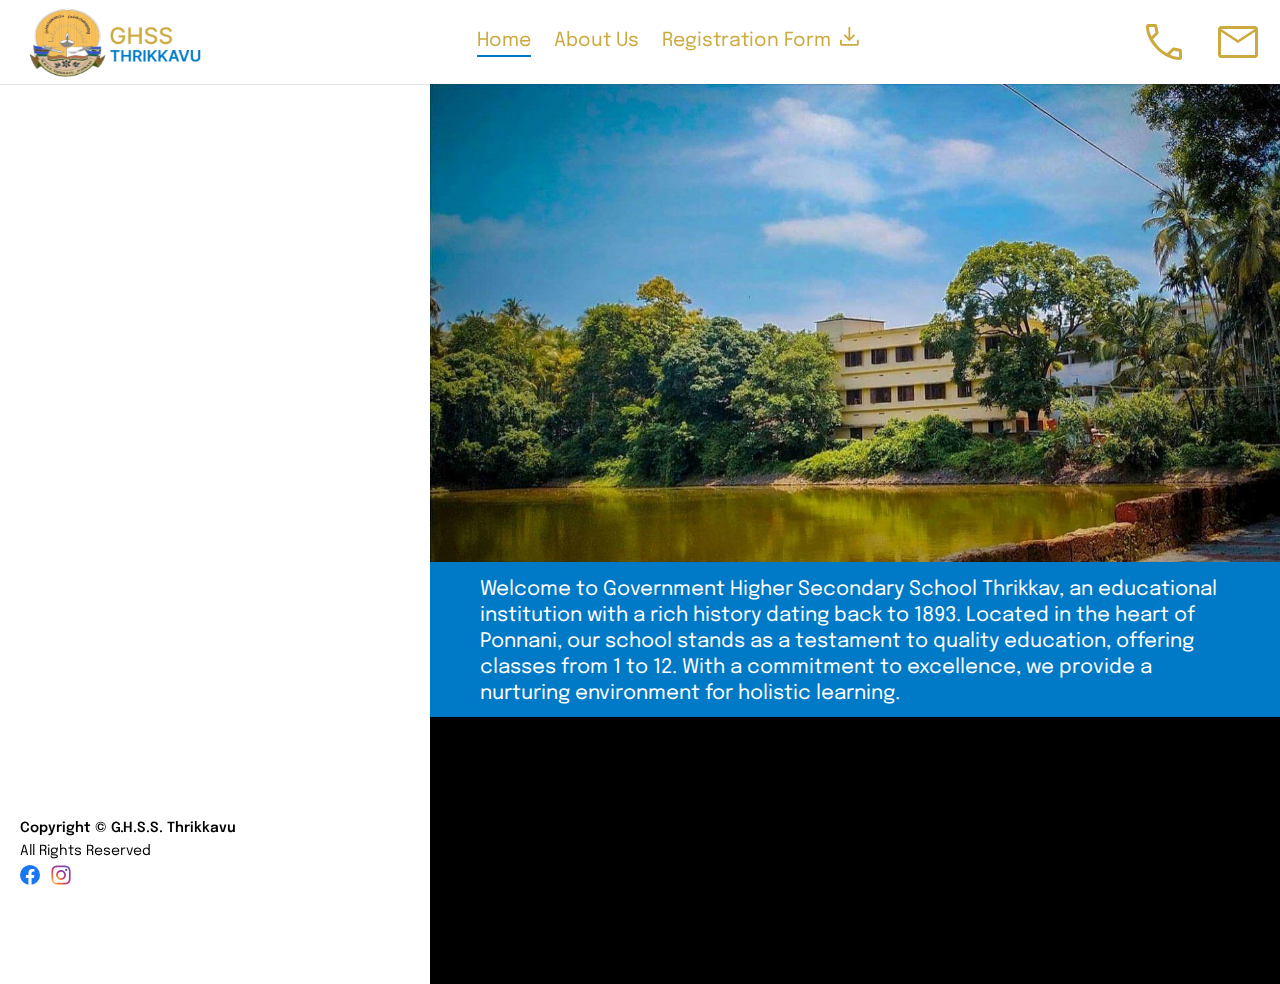
<file: index.html>
<!DOCTYPE html>
<html lang="en"
	class="js theme--custom svg inputsearchevent hidden flexbox fileinputdirectory no-touchevents no-cssgridlegacy cssgrid cssgradients">

<head>
	<meta http-equiv="Content-Type" content="text/html; charset=UTF-8" />

	<meta name="viewport" content="width=device-width, initial-scale=1.0" />
	<meta property="description" content="" />
	<meta property="og:site_name" content="ghss-thrikkavu" />
	<meta property="og:site" content="#" />
	<meta property="og:type" content="website" />
	<meta property="og:title" content="ghss-thrikkavu" />
	<meta property="og:url" content="ghss-thrikkavu.edu" />
	<meta property="og:description" content="" />
	<link rel="shortcut icon" type="image/png" href="assets/images/logo.png" />

	<title>GHSS THRIKKAVU - Home</title>
	<link rel="preconnect" href="https://fonts.googleapis.com" />
	<link rel="preconnect" href="https://fonts.gstatic.com" crossorigin />
	<link href="https://fonts.googleapis.com/css2?family=Epilogue&display=swap" rel="stylesheet" />

	<link rel="stylesheet" media="all" href="assets/css/home.css" />

	<link rel="stylesheet" href="./assets/css/swiper-bundle.min.css" />
	<style>
		.swiper {
			width: 100%;
			height: 100%;
		}

		.swiper-slide {
			/* Center slide text vertically */
			display: -webkit-box;
			display: -ms-flexbox;
			display: -webkit-flex;
			display: flex;
			-webkit-box-pack: center;
			-ms-flex-pack: center;
			-webkit-justify-content: center;
			justify-content: center;
			-webkit-box-align: center;
			-ms-flex-align: center;
			-webkit-align-items: center;
			align-items: center;
		}

		.swiper-slide img {
			display: block;
			width: 100%;
			height: 100%;
			object-fit: cover;
		}
	</style>
</head>

<body class="main_body">
	<nav class="site-nav js-site-nav">
		<div class="nav_container">
			<a class="logo-link" href="index.html">
				<img src="assets/images/tkv-header_logo.png" alt="" class="logo" />
				<h1 class="visually-hidden">ghss-thrikkavu</h1>
			</a>

			<ul style="margin-left: auto; margin-right: auto" class="nav-ul">
				<li class="nav-li menu-item--collapsed">
					<a href="#" class="js-nav-item menu-item--collapsed font-size" id="underline_current"
						data-drupal-link-system-path="node/11">Home</a>
				</li>
				<li class="nav-li menu-item--collapsed">
					<a href="/pages/about-us.html"
						class="js-nav-item menu-item--collapsed hover-underline-animation font-size"
						data-drupal-link-system-path="node/12">About Us</a>
				</li>
				<li class="nav-li menu-item--collapsed">
					<a href="https://drive.google.com/file/d/1CDhm2q41q26YYNB5c_RZ8BfNViEDS1qQ/view?usp=drivesdk" class="js-nav-item menu-item--collapsed hover-underline-animation font-size"
						data-drupal-link-system-path="node/13">
						Registration Form<svg xmlns="http://www.w3.org/2000/svg" width="36" height="24" viewBox="0 0 36 24"
							fill="none">
							<path
								d="M10.7578 23.75C10.2891 23.75 9.87891 23.5742 9.52734 23.2227C9.17578 22.8711 9 22.4609 9 21.9922V17.8027H10.7578V21.9922H25.9922V17.8027H27.75V21.9922C27.75 22.4609 27.5742 22.8711 27.2227 23.2227C26.8711 23.5742 26.4609 23.75 25.9922 23.75H10.7578ZM18.375 19.2676L12.7207 13.6133L13.9805 12.3535L17.4961 15.8691V5H19.2539V15.8691L22.7695 12.3535L24.0293 13.6133L18.375 19.2676Z"
								fill="#CCAA40" />
						</svg>
					</a>
				</li>
				<li class="nav-li">
					<a class="hidden_in_nav js-nav-item hidden-element"
						data-drupal-link-system-path="node/14">hidden</a>
				</li>
				<li class="nav-li">
					<a class="hidden_in_nav js-nav-item hidden-element"
						data-drupal-link-system-path="node/14">hidden</a>
				</li>
				<li class="nav-li">
					<a class="hidden_in_nav js-nav-item hidden-element"
						data-drupal-link-system-path="node/14">hidden</a>
				</li>
				<li class="nav-li">
					<a class="hidden_in_nav js-nav-item hidden-element"
						data-drupal-link-system-path="node/14">hidden</a>
				</li>
			</ul>

			<div class="site-nav__buttons">
				<a style="margin-right: -10px !important" class="icon-header js-mobile-search icon-header-btn" href="">
					<span class="visually-hidden">call</span>

					<svg style="margin-bottom: 15px" width="48" height="48" viewBox="0 0 48 48" fill="none"
						xmlns="http://www.w3.org/2000/svg">
						<path
							d="M39.75 42C35.6833 42 31.6417 41 27.625 39C23.6083 37 20 34.4 16.8 31.2C13.6 28 11 24.3917 9 20.375C7 16.3583 6 12.3167 6 8.25C6 7.61667 6.21667 7.08333 6.65 6.65C7.08333 6.21667 7.61667 6 8.25 6H15.25C15.7167 6 16.125 6.15833 16.475 6.475C16.825 6.79167 17.05 7.21667 17.15 7.75L18.5 14.05C18.5667 14.5167 18.5583 14.9417 18.475 15.325C18.3917 15.7083 18.2167 16.0333 17.95 16.3L12.95 21.35C14.8167 24.45 16.9083 27.15 19.225 29.45C21.5417 31.75 24.1667 33.7 27.1 35.3L31.85 30.4C32.1833 30.0333 32.5667 29.775 33 29.625C33.4333 29.475 33.8667 29.45 34.3 29.55L40.25 30.85C40.75 30.95 41.1667 31.2 41.5 31.6C41.8333 32 42 32.4667 42 33V39.75C42 40.3833 41.7833 40.9167 41.35 41.35C40.9167 41.7833 40.3833 42 39.75 42ZM11.45 18.6L15.5 14.5L14.35 9H9C9 10.3 9.2 11.725 9.6 13.275C10 14.825 10.6167 16.6 11.45 18.6ZM29.9 36.75C31.2667 37.3833 32.75 37.9 34.35 38.3C35.95 38.7 37.5 38.9333 39 39V33.65L33.85 32.6L29.9 36.75Z"
							fill="#CCAA40" />
					</svg>
				</a>

				<a class="icon-header js-mobile-search icon-header-btn" href="mailto: ghssthrikkavup@gmail.com">
					<span class="visually-hidden">mail</span>
					<svg style="margin-bottom: 15px" width="48" height="48" viewBox="0 0 48 48" fill="none"
						xmlns="http://www.w3.org/2000/svg">
						<path
							d="M7 40C6.2 40 5.5 39.7 4.9 39.1C4.3 38.5 4 37.8 4 37V11C4 10.2 4.3 9.5 4.9 8.9C5.5 8.3 6.2 8 7 8H41C41.8 8 42.5 8.3 43.1 8.9C43.7 9.5 44 10.2 44 11V37C44 37.8 43.7 38.5 43.1 39.1C42.5 39.7 41.8 40 41 40H7ZM24 24.9L7 13.75V37H41V13.75L24 24.9ZM24 21.9L40.8 11H7.25L24 21.9ZM7 13.75V11V37V13.75Z"
							fill="#CCAA40" />
					</svg>
				</a>

				<button class="menu_button js-mobile-nav-trigger">
					<span style="margin-bottom: 15px !important" class="js-mobile-nav-trigger-text">Menu ↓</span>
					<a style="text-decoration: none" href="#">
						<span style="font-size: 30px" class="arrow_svg js-mobile-nav-trigger-arrow">
							<!-- <svg
								xmlns="http://www.w3.org/2000/svg" height="40" width="40"
								style="margin-bottom: -5px !important; ">
								<path d="M6 36v-3h36v3Zm0-10.5v-3h36v3ZM6 15v-3h36v3Z" />
							</svg> -->
						</span>
					</a>
				</button>
			</div>
		</div>
	</nav>
	<main class="main-container">
		<div class="iframe_main_container">
			<iframe
				src="https://www.google.com/maps/embed?pb=!1m14!1m8!1m3!1d15677.68113879338!2d75.9312636!3d10.7790873!3m2!1i1024!2i768!4f13.1!3m3!1m2!1s0x0%3A0xcf0b33d8ad52b427!2sGovernment%20Higher%20Secondary%20School%20(GHSS)%20Thrikkavu!5e0!3m2!1sen!2sin!4v1662909879846!5m2!1sen!2sin"
				width="400" id="google-map" style="border: 0; margin-top: 10px !important; margin-left: 20px"
				allowfullscreen="" loading="lazy" referrerpolicy="no-referrer-when-downgrade">
			</iframe>
		</div>

		<div class="main_div" id="main" tabindex="0" role="region">
			<article class="site_main_div-semantic">
				<div class="site_main_section">
					<div
						class="swiper-img swiper mySwiper swiper-initialized swiper-horizontal swiper-pointer-events swiper-css-mode">
						<div class="swiper-wrapper" id="swiper-wrapper-008810bdb10c738b35" aria-live="polite"
							style="margin-top: -15px">
							<div class="swiper-slide" role="group" aria-label="1 / 3">
								<img src="assets/images/tkv_photo.jpg" alt="" />
							</div>
							<div class="swiper-slide" role="group" aria-label="2 / 3">
								<img src="./assets/images/tkv_photo-2.jpg" alt="" />
							</div>
							<div class="swiper-slide" role="group" aria-label="3 / 3">
								<img src="./assets/images/tkv_photo-3.jpg" alt="" />
							</div>
						</div>
					</div>

					<div class="about_tkv js-hang-punc">
						<p style="padding-bottom: 10px">
							Welcome to Government Higher Secondary School Thrikkav, an educational institution with a rich history dating back to 1893. Located in the heart of Ponnani, our school stands as a testament to quality education, offering classes from 1 to 12. With a commitment to excellence, we provide a nurturing environment for holistic learning.
						</p>
					</div>
				</div>
			</article>

			<div class="iframe-outer-div">
				<iframe
					src="https://www.google.com/maps/embed?pb=!1m14!1m8!1m3!1d15677.68113879338!2d75.9312636!3d10.7790873!3m2!1i1024!2i768!4f13.1!3m3!1m2!1s0x0%3A0xcf0b33d8ad52b427!2sGovernment%20Higher%20Secondary%20School%20(GHSS)%20Thrikkavu!5e0!3m2!1sen!2sin!4v1662909879846!5m2!1sen!2sin"
					height="300" id="__google-map" style="border: 0" allowfullscreen="" loading="lazy"
					referrerpolicy="no-referrer-when-downgrade">
				</iframe>
			</div>

			<!-- <h4 class="my_ad" style="
						font-weight: normal;
						/* padding-top: 20px; */
						padding-bottom: 20px;
						padding-left: 20px;
					">
				Made with 💖 by
				<a style="color: #f3ff51; text-decoration: underline" class=""
					href="instagram.com/mohamedmarzuq5">Mohamed Marzuq</a>
			</h4> -->
		</div>
	</main>

	<footer class="footer_div">
		<ul class="footer_ul">
			<li class="footer-li">
				<a class="footer_a js-nav-item" href="#">Home</a>
			</li>
			<li class="footer-li">
				<a class="footer_a js-nav-item" id="item-9" href="pages/about-us.html">About Us</a>
			</li>
			<li class="footer-li">
				<a class="footer_a js-nav-item" id="item-3" href="https://drive.google.com/file/d/1CDhm2q41q26YYNB5c_RZ8BfNViEDS1qQ/view?usp=drivesdk">Registration Form
					<svg xmlns="http://www.w3.org/2000/svg" width="15" height="15" viewBox="0 0 15 15" fill="none">
						<path
							d="M1.40625 15C1.03125 15 0.703125 14.8594 0.421875 14.5781C0.140625 14.2969 0 13.9688 0 13.5938V10.2422H1.40625V13.5938H13.5938V10.2422H15V13.5938C15 13.9688 14.8594 14.2969 14.5781 14.5781C14.2969 14.8594 13.9688 15 13.5938 15H1.40625ZM7.5 11.4141L2.97656 6.89063L3.98438 5.88281L6.79688 8.69531V0H8.20312V8.69531L11.0156 5.88281L12.0234 6.89063L7.5 11.4141Z"
							fill="black" />
					</svg></a>
			</li>
		</ul>

		<div class="footer_copyright">
			<p style="margin-bottom: 5px" class="copyright_text">
				Copyright &copy; G.H.S.S. Thrikkavu
			</p>
			All Rights Reserved
			<ul style="margin-top: 5px" class="social_media-icons">
				<li class="social_media-icon social_media-icon--facebook">
					<a href="https://www.facebook.com/HhssPonnani/" target="_blank">
						<svg xmlns="http://www.w3.org/2000/svg" width="20" viewBox="0 0 14222 14222">
							<circle cx="7111" cy="7112" r="7111" fill="#1977f3" />
							<path
								d="M9879 9168l315-2056H8222V5778c0-562 275-1111 1159-1111h897V2917s-814-139-1592-139c-1624 0-2686 984-2686 2767v1567H4194v2056h1806v4969c362 57 733 86 1111 86s749-30 1111-86V9168z"
								fill="#fff" />
						</svg>
					</a>
				</li>
				<li class="social_media-icon social_media-icon--instagram">
					<a href="https://www.instagram.com/explore/locations/780104183/india/ponnani-india/ghss-thrikkavu-ponnani/"
						target="_blank">
						<svg width="20" xmlns="http://www.w3.org/2000/svg" xmlns:xlink="http://www.w3.org/1999/xlink"
							style="enable-background: new 0 0 512 512" version="1.1" viewBox="0 0 512 512"
							xml:space="preserve">
							<style type="text/css">
								.st0 {
									fill: url(#SVGID_1_);
								}

								.st1 {
									fill: url(#SVGID_2_);
								}

								.st2 {
									fill: #654c9f;
								}
							</style>
							<g id="Edges" />
							<g id="Symbol">
								<g>
									<radialGradient cx="56.3501" cy="19.2179"
										gradientTransform="matrix(0.9986 -5.233596e-02 4.448556e-02 0.8488 -36.9742 443.8014)"
										gradientUnits="userSpaceOnUse" id="SVGID_1_" r="711.335">
										<stop offset="0" style="stop-color: #fed576" />
										<stop offset="0.2634" style="stop-color: #f47133" />
										<stop offset="0.6091" style="stop-color: #bc3081" />
										<stop offset="1" style="stop-color: #4c63d2" />
									</radialGradient>
									<path class="st0"
										d="M96.1,23.2c-16.2,6.3-29.9,14.7-43.6,28.4C38.8,65.2,30.4,79,24.1,95.1c-6.1,15.6-10.2,33.5-11.4,59.7    c-1.2,26.2-1.5,34.6-1.5,101.4s0.3,75.2,1.5,101.4c1.2,26.2,5.4,44.1,11.4,59.7c6.3,16.2,14.7,29.9,28.4,43.6    c13.7,13.7,27.4,22.1,43.6,28.4c15.6,6.1,33.5,10.2,59.7,11.4c26.2,1.2,34.6,1.5,101.4,1.5c66.8,0,75.2-0.3,101.4-1.5    c26.2-1.2,44.1-5.4,59.7-11.4c16.2-6.3,29.9-14.7,43.6-28.4c13.7-13.7,22.1-27.4,28.4-43.6c6.1-15.6,10.2-33.5,11.4-59.7    c1.2-26.2,1.5-34.6,1.5-101.4s-0.3-75.2-1.5-101.4c-1.2-26.2-5.4-44.1-11.4-59.7C484,79,475.6,65.2,462,51.6    c-13.7-13.7-27.4-22.1-43.6-28.4c-15.6-6.1-33.5-10.2-59.7-11.4c-26.2-1.2-34.6-1.5-101.4-1.5s-75.2,0.3-101.4,1.5    C129.6,12.9,111.7,17.1,96.1,23.2z M356.6,56c24,1.1,37,5.1,45.7,8.5c11.5,4.5,19.7,9.8,28.3,18.4c8.6,8.6,13.9,16.8,18.4,28.3    c3.4,8.7,7.4,21.7,8.5,45.7c1.2,25.9,1.4,33.7,1.4,99.4s-0.3,73.5-1.4,99.4c-1.1,24-5.1,37-8.5,45.7c-4.5,11.5-9.8,19.7-18.4,28.3    c-8.6,8.6-16.8,13.9-28.3,18.4c-8.7,3.4-21.7,7.4-45.7,8.5c-25.9,1.2-33.7,1.4-99.4,1.4s-73.5-0.3-99.4-1.4    c-24-1.1-37-5.1-45.7-8.5c-11.5-4.5-19.7-9.8-28.3-18.4c-8.6-8.6-13.9-16.8-18.4-28.3c-3.4-8.7-7.4-21.7-8.5-45.7    c-1.2-25.9-1.4-33.7-1.4-99.4s0.3-73.5,1.4-99.4c1.1-24,5.1-37,8.5-45.7c4.5-11.5,9.8-19.7,18.4-28.3c8.6-8.6,16.8-13.9,28.3-18.4    c8.7-3.4,21.7-7.4,45.7-8.5c25.9-1.2,33.7-1.4,99.4-1.4S330.7,54.8,356.6,56z" />
									<radialGradient cx="154.0732" cy="134.5501"
										gradientTransform="matrix(0.9986 -5.233596e-02 4.448556e-02 0.8488 -24.3617 253.2946)"
										gradientUnits="userSpaceOnUse" id="SVGID_2_" r="365.2801">
										<stop offset="0" style="stop-color: #fed576" />
										<stop offset="0.2634" style="stop-color: #f47133" />
										<stop offset="0.6091" style="stop-color: #bc3081" />
										<stop offset="1" style="stop-color: #4c63d2" />
									</radialGradient>
									<path class="st1"
										d="M130.9,256.3c0,69.8,56.6,126.3,126.3,126.3s126.3-56.6,126.3-126.3S327,130,257.2,130    S130.9,186.5,130.9,256.3z M339.2,256.3c0,45.3-36.7,82-82,82s-82-36.7-82-82c0-45.3,36.7-82,82-82S339.2,211,339.2,256.3z" />
									<circle class="st2" cx="388.6" cy="125" r="29.5" />
								</g>
							</g>
						</svg>
					</a>
				</li>
			</ul>
		</div>
	</footer>

	<script src="assets/js/main.js"></script>

	<!-- Swiper JS -->
	<script src="./assets/js/swiper-bundle.min.js"></script>
	<!-- Initialize Swiper -->
	<script>
		var swiper = new Swiper('.mySwiper', {
			cssMode: true,
			autoplay: {
				delay: 3000,
				disableOnInteraction: false,
			},
			loop: true,
		});
	</script>
</body>

</html>
</file>
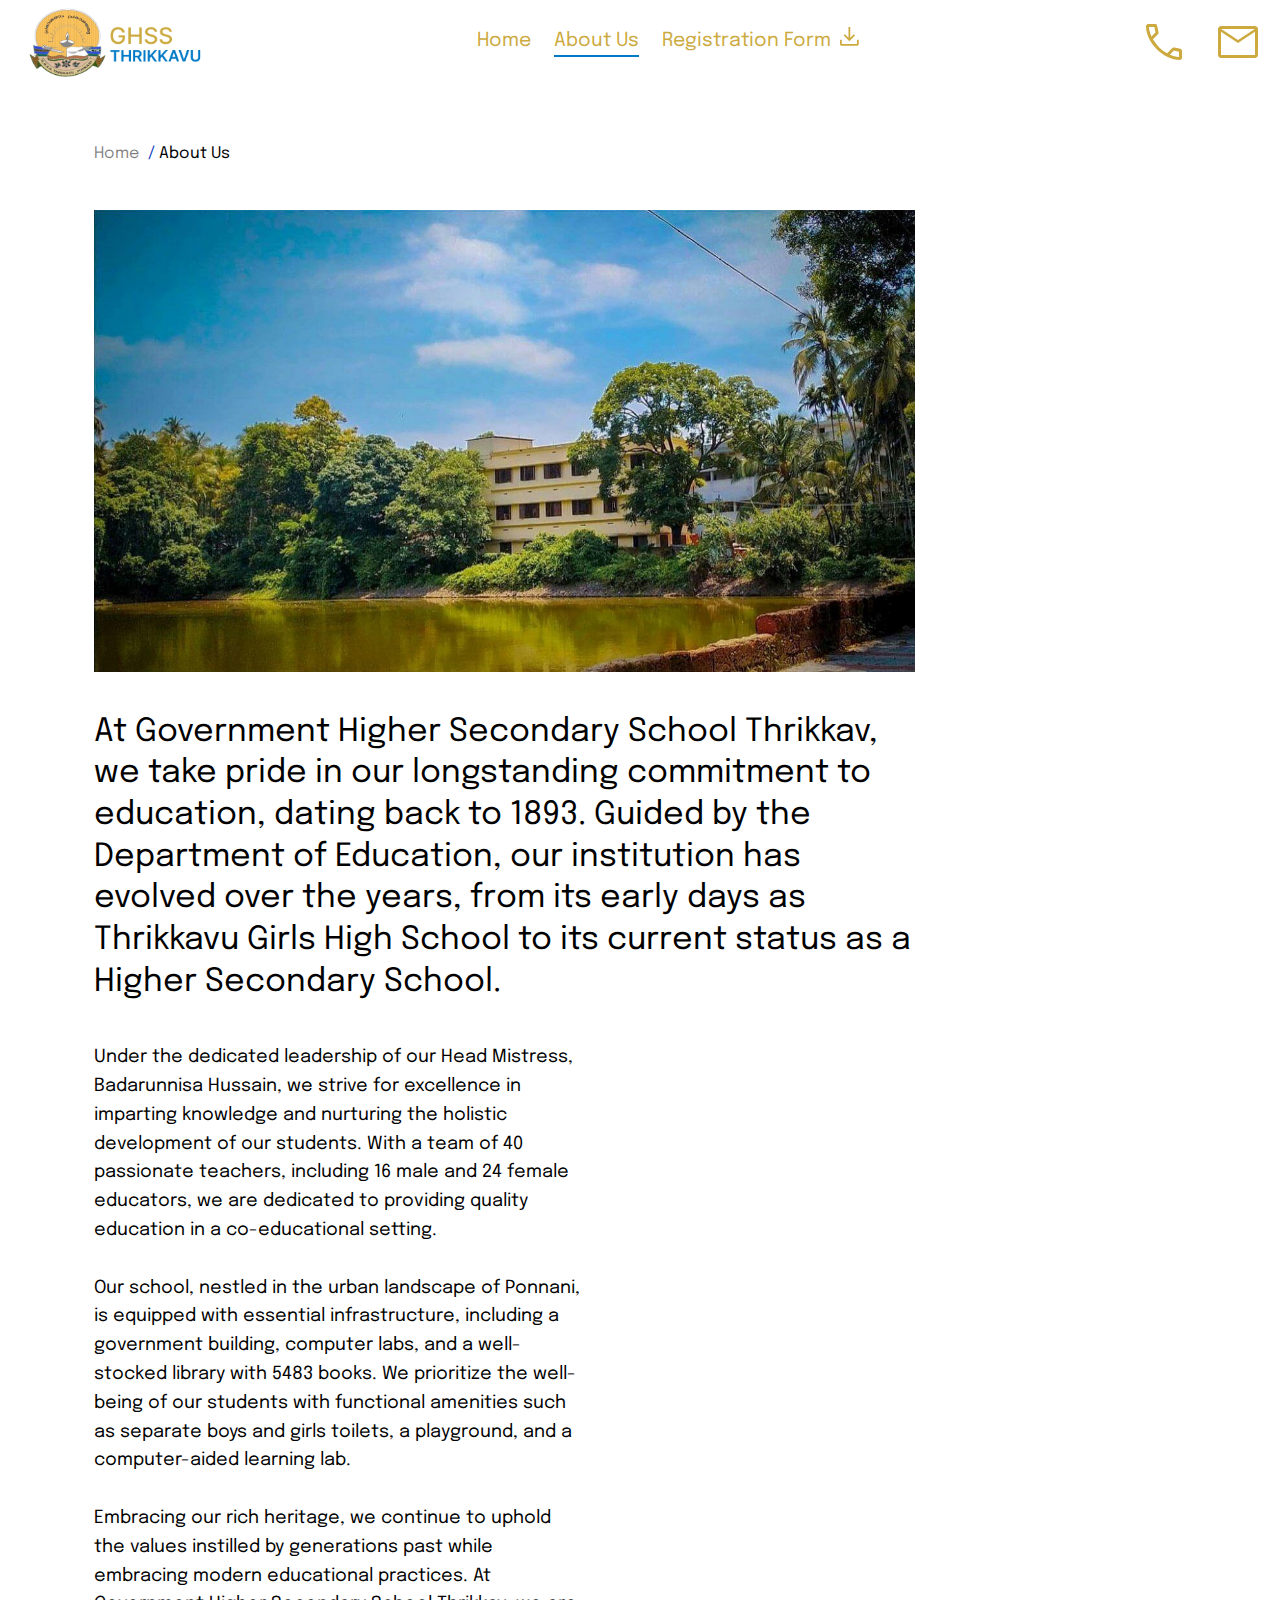
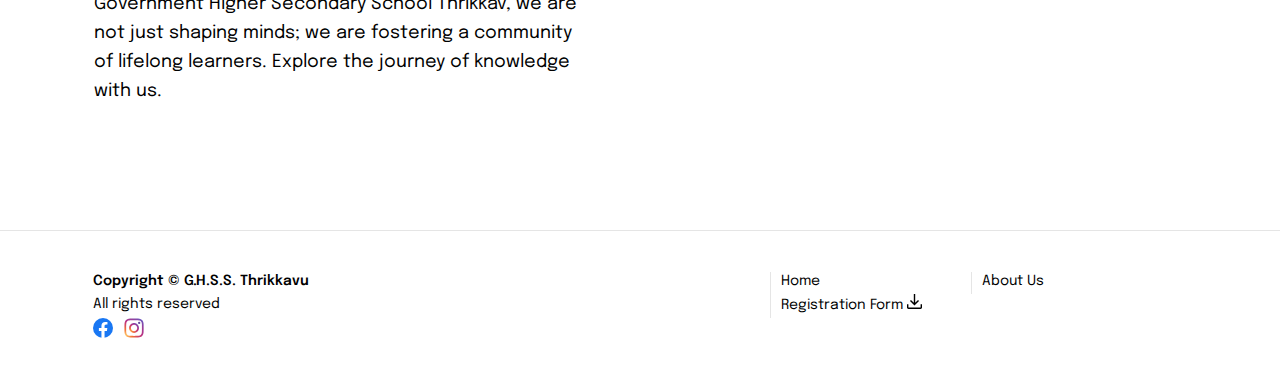
<file: pages/about-us.html>
<!DOCTYPE html>
<html lang="en"
  class="js theme--nimbus-3000 svg inputsearchevent hidden flexbox fileinputdirectory no-touchevents no-cssgridlegacy cssgrid cssgradients">

<head>
  <meta http-equiv="Content-Type" content="text/html; charset=UTF-8">

  <meta name="viewport" content="width=device-width, initial-scale=1.0">
  <link rel="shortcut icon" type="image/png" href="../assets/images/logo.png"/>

  <title>GHSS THRIKKAVU - About</title>
  <link rel="preconnect" href="https://fonts.googleapis.com" />
  <link rel="preconnect" href="https://fonts.gstatic.com" crossorigin />
  <link href="https://fonts.googleapis.com/css2?family=Epilogue&display=swap" rel="stylesheet" />
  <link rel="stylesheet" media="all" href="../assets/css/about.css">
</head>

<body class="about">
  <nav class="site-nav js-site-nav">
    <div class="nav_container">
      <a class="logo-link" href="../index.html">
        <img src="../assets/images/tkv-header_logo.png" alt="" class="logo">
        <h1 class="visually-hidden">ghss-thrikkavu</h1>
      </a>

      <ul class="nav-ul" style="margin-left: auto; margin-right: auto;">
        <li class="nav-li menu-item--collapsed">
          <a href="../index.html" class=" js-nav-item menu-item--collapsed hover-underline-animation font-size"
            data-drupal-link-system-path="node/11">Home</a>
        </li>
        <li class="nav-li menu-item--collapsed">
          <a href="about-us.html" class="js-nav-item font-size" id="underline_current" data-drupal-link-system-path="node/12">About Us
            </a>
        </li>
        <li class="nav-li">
          <a href="https://drive.google.com/file/d/1CDhm2q41q26YYNB5c_RZ8BfNViEDS1qQ/view?usp=drivesdk" class="js-nav-itemmenu-item--collapsed font-size hover-underline-animation"
            data-drupal-link-system-path="node/13">
            Registration Form<svg xmlns="http://www.w3.org/2000/svg" width="36" height="24" viewBox="0 0 36 24" fill="none">
							<path d="M10.7578 23.75C10.2891 23.75 9.87891 23.5742 9.52734 23.2227C9.17578 22.8711 9 22.4609 9 21.9922V17.8027H10.7578V21.9922H25.9922V17.8027H27.75V21.9922C27.75 22.4609 27.5742 22.8711 27.2227 23.2227C26.8711 23.5742 26.4609 23.75 25.9922 23.75H10.7578ZM18.375 19.2676L12.7207 13.6133L13.9805 12.3535L17.4961 15.8691V5H19.2539V15.8691L22.7695 12.3535L24.0293 13.6133L18.375 19.2676Z" fill="#CCAA40"/>
							</svg>
          </a>
        </li>
        <li class="nav-li">
          <a class="hidden_in_nav js-nav-item hidden-element" data-drupal-link-system-path="node/14">hidden</a>
        </li>
        
        <li class="nav-li">
          <a class="hidden_in_nav js-nav-item hidden-element" data-drupal-link-system-path="node/14">hidden</a>
        </li>
        <li class="nav-li">
          <a class="hidden_in_nav js-nav-item hidden-element" data-drupal-link-system-path="node/14">hidden</a>
        </li>
        
        <li class="nav-li">
          <a class="hidden_in_nav js-nav-item hidden-element" data-drupal-link-system-path="node/14">hidden</a>
        </li>
      </ul>


      <div class="site-nav__buttons">
        <a style="margin-right: -10px !important;" class="icon-header js-mobile-search icon-header-btn" href="">
          <span class="visually-hidden">call</span>

          <svg style="margin-bottom: 15px" width="48" height="48" viewBox="0 0 48 48" fill="none"
            xmlns="http://www.w3.org/2000/svg">
            <path
              d="M39.75 42C35.6833 42 31.6417 41 27.625 39C23.6083 37 20 34.4 16.8 31.2C13.6 28 11 24.3917 9 20.375C7 16.3583 6 12.3167 6 8.25C6 7.61667 6.21667 7.08333 6.65 6.65C7.08333 6.21667 7.61667 6 8.25 6H15.25C15.7167 6 16.125 6.15833 16.475 6.475C16.825 6.79167 17.05 7.21667 17.15 7.75L18.5 14.05C18.5667 14.5167 18.5583 14.9417 18.475 15.325C18.3917 15.7083 18.2167 16.0333 17.95 16.3L12.95 21.35C14.8167 24.45 16.9083 27.15 19.225 29.45C21.5417 31.75 24.1667 33.7 27.1 35.3L31.85 30.4C32.1833 30.0333 32.5667 29.775 33 29.625C33.4333 29.475 33.8667 29.45 34.3 29.55L40.25 30.85C40.75 30.95 41.1667 31.2 41.5 31.6C41.8333 32 42 32.4667 42 33V39.75C42 40.3833 41.7833 40.9167 41.35 41.35C40.9167 41.7833 40.3833 42 39.75 42ZM11.45 18.6L15.5 14.5L14.35 9H9C9 10.3 9.2 11.725 9.6 13.275C10 14.825 10.6167 16.6 11.45 18.6ZM29.9 36.75C31.2667 37.3833 32.75 37.9 34.35 38.3C35.95 38.7 37.5 38.9333 39 39V33.65L33.85 32.6L29.9 36.75Z"
              fill="#CCAA40" />
          </svg>
        </a>

        <a class="icon-header js-mobile-search icon-header-btn" href="mailto: ghssthrikkavup@gmail.com">
          <span class="visually-hidden">mail</span>
          <svg style="margin-bottom: 15px" width="48" height="48" viewBox="0 0 48 48" fill="none"
            xmlns="http://www.w3.org/2000/svg">
            <path
              d="M7 40C6.2 40 5.5 39.7 4.9 39.1C4.3 38.5 4 37.8 4 37V11C4 10.2 4.3 9.5 4.9 8.9C5.5 8.3 6.2 8 7 8H41C41.8 8 42.5 8.3 43.1 8.9C43.7 9.5 44 10.2 44 11V37C44 37.8 43.7 38.5 43.1 39.1C42.5 39.7 41.8 40 41 40H7ZM24 24.9L7 13.75V37H41V13.75L24 24.9ZM24 21.9L40.8 11H7.25L24 21.9ZM7 13.75V11V37V13.75Z"
              fill="#CCAA40" />
          </svg>
        </a>


        <button class="menu_button js-mobile-nav-trigger">

          <span style="margin-bottom: 15px !important;" class="js-mobile-nav-trigger-text">Menu ↓</span>
          <a style=" text-decoration: none;" href="#">
            <span style="font-size: 30px;" class="arrow_svg js-mobile-nav-trigger-arrow">
              <!-- <svg
								xmlns="http://www.w3.org/2000/svg" height="40" width="40"
								style="margin-bottom: -5px !important; ">
								<path d="M6 36v-3h36v3Zm0-10.5v-3h36v3ZM6 15v-3h36v3Z" />
							</svg> -->

            </span>
          </a>

        </button>
      </div>

    </div>
  </nav>

  <main class="main_div" id="main">
    <div class="about_section-div">
      <section class="about_section">
        <div class="about_section-container">
          <header class="about_beginning-div">
            <div class="about_beginning-container">
              <ul class="nav_path-links">
                <li class="path_link">
                  <a class="prev_nav_path-link" href="../index.html">Home</a>
                </li>
                <li class="path_link">
                  About Us
                </li>
              </ul>

              <img src="../assets/images/tkv_photo.jpg" alt="" style="margin-bottom: 30px;">

              <div class="about-short_para">
                <p>At Government Higher Secondary School Thrikkav, we take pride in our longstanding commitment to education, dating back to 1893. Guided by the Department of Education, our institution has evolved over the years, from its early days as Thrikkavu Girls High School to its current status as a Higher Secondary School.
                </p>

              </div>
            </div>
            <div class="about-detailed">
              <p>
Under the dedicated leadership of our Head Mistress, Badarunnisa Hussain, we strive for excellence in imparting knowledge and nurturing the holistic development of our students. With a team of 40 passionate teachers, including 16 male and 24 female educators, we are dedicated to providing quality education in a co-educational setting.
<br><br>
Our school, nestled in the urban landscape of Ponnani, is equipped with essential infrastructure, including a government building, computer labs, and a well-stocked library with 5483 books. We prioritize the well-being of our students with functional amenities such as separate boys and girls toilets, a playground, and a computer-aided learning lab.
<br><br>
Embracing our rich heritage, we continue to uphold the values instilled by generations past while embracing modern educational practices. At Government Higher Secondary School Thrikkav, we are not just shaping minds; we are fostering a community of lifelong learners. Explore the journey of knowledge with us.
              </p>
            </div>
          </header>
        </div>
      </section>

    </div>
  </main>
  <footer class="footer_div">
    <ul class="footer_ul">
      <li class="footer-li">
        <a class="footer_a js-nav-item" href="../index.html">Home</a>
      </li>
      <li class="footer-li">
        <a class="footer_a js-nav-item" href="#">About Us</a>
      </li>
      <li class="footer-li">
        <a class="footer_a js-nav-item" href="https://drive.google.com/file/d/1CDhm2q41q26YYNB5c_RZ8BfNViEDS1qQ/view?usp=drivesdk">Registration Form <svg xmlns="http://www.w3.org/2000/svg" width="15" height="15" viewBox="0 0 15 15" fill="none">
					<path d="M1.40625 15C1.03125 15 0.703125 14.8594 0.421875 14.5781C0.140625 14.2969 0 13.9688 0 13.5938V10.2422H1.40625V13.5938H13.5938V10.2422H15V13.5938C15 13.9688 14.8594 14.2969 14.5781 14.5781C14.2969 14.8594 13.9688 15 13.5938 15H1.40625ZM7.5 11.4141L2.97656 6.89063L3.98438 5.88281L6.79688 8.69531V0H8.20312V8.69531L11.0156 5.88281L12.0234 6.89063L7.5 11.4141Z" fill="black"/>
					</svg>  </a>
      </li>
    </ul>

    <div class="footer_copyright">
      <p style="margin-bottom:5px;" class="copyright_text">
        Copyright &copy; G.H.S.S. Thrikkavu
      </p>
      All rights reserved
      <ul style="margin-top: 5px;" class="social_media-icons">
				<li class="social_media-icon social_media-icon--facebook">
					<a href="https://www.facebook.com/HhssPonnani/" target="_blank">
						<svg xmlns="http://www.w3.org/2000/svg" width="20"
							viewBox="0 0 14222 14222">
							<circle cx="7111" cy="7112" r="7111" fill="#1977f3" />
							<path
								d="M9879 9168l315-2056H8222V5778c0-562 275-1111 1159-1111h897V2917s-814-139-1592-139c-1624 0-2686 984-2686 2767v1567H4194v2056h1806v4969c362 57 733 86 1111 86s749-30 1111-86V9168z"
								fill="#fff" />
						</svg>
					</a>
				</li>
        <li class="social_media-icon social_media-icon--instagram">
          <a href="https://www.instagram.com/explore/locations/780104183/india/ponnani-india/ghss-thrikkavu-ponnani/"
            target="_blank">
            <svg width="20" xmlns="http://www.w3.org/2000/svg" xmlns:xlink="http://www.w3.org/1999/xlink"
              style="enable-background:new 0 0 512 512;" version="1.1" viewBox="0 0 512 512" xml:space="preserve">
              <style type="text/css">
                .st0 {
                  fill: url(#SVGID_1_);
                }
        
                .st1 {
                  fill: url(#SVGID_2_);
                }
        
                .st2 {
                  fill: #654C9F;
                }
              </style>
              <g id="Edges" />
              <g id="Symbol">
                <g>
                  <radialGradient cx="56.3501" cy="19.2179"
                    gradientTransform="matrix(0.9986 -5.233596e-02 4.448556e-02 0.8488 -36.9742 443.8014)"
                    gradientUnits="userSpaceOnUse" id="SVGID_1_" r="711.335">
                    <stop offset="0" style="stop-color:#FED576" />
                    <stop offset="0.2634" style="stop-color:#F47133" />
                    <stop offset="0.6091" style="stop-color:#BC3081" />
                    <stop offset="1" style="stop-color:#4C63D2" />
                  </radialGradient>
                  <path class="st0"
                    d="M96.1,23.2c-16.2,6.3-29.9,14.7-43.6,28.4C38.8,65.2,30.4,79,24.1,95.1c-6.1,15.6-10.2,33.5-11.4,59.7    c-1.2,26.2-1.5,34.6-1.5,101.4s0.3,75.2,1.5,101.4c1.2,26.2,5.4,44.1,11.4,59.7c6.3,16.2,14.7,29.9,28.4,43.6    c13.7,13.7,27.4,22.1,43.6,28.4c15.6,6.1,33.5,10.2,59.7,11.4c26.2,1.2,34.6,1.5,101.4,1.5c66.8,0,75.2-0.3,101.4-1.5    c26.2-1.2,44.1-5.4,59.7-11.4c16.2-6.3,29.9-14.7,43.6-28.4c13.7-13.7,22.1-27.4,28.4-43.6c6.1-15.6,10.2-33.5,11.4-59.7    c1.2-26.2,1.5-34.6,1.5-101.4s-0.3-75.2-1.5-101.4c-1.2-26.2-5.4-44.1-11.4-59.7C484,79,475.6,65.2,462,51.6    c-13.7-13.7-27.4-22.1-43.6-28.4c-15.6-6.1-33.5-10.2-59.7-11.4c-26.2-1.2-34.6-1.5-101.4-1.5s-75.2,0.3-101.4,1.5    C129.6,12.9,111.7,17.1,96.1,23.2z M356.6,56c24,1.1,37,5.1,45.7,8.5c11.5,4.5,19.7,9.8,28.3,18.4c8.6,8.6,13.9,16.8,18.4,28.3    c3.4,8.7,7.4,21.7,8.5,45.7c1.2,25.9,1.4,33.7,1.4,99.4s-0.3,73.5-1.4,99.4c-1.1,24-5.1,37-8.5,45.7c-4.5,11.5-9.8,19.7-18.4,28.3    c-8.6,8.6-16.8,13.9-28.3,18.4c-8.7,3.4-21.7,7.4-45.7,8.5c-25.9,1.2-33.7,1.4-99.4,1.4s-73.5-0.3-99.4-1.4    c-24-1.1-37-5.1-45.7-8.5c-11.5-4.5-19.7-9.8-28.3-18.4c-8.6-8.6-13.9-16.8-18.4-28.3c-3.4-8.7-7.4-21.7-8.5-45.7    c-1.2-25.9-1.4-33.7-1.4-99.4s0.3-73.5,1.4-99.4c1.1-24,5.1-37,8.5-45.7c4.5-11.5,9.8-19.7,18.4-28.3c8.6-8.6,16.8-13.9,28.3-18.4    c8.7-3.4,21.7-7.4,45.7-8.5c25.9-1.2,33.7-1.4,99.4-1.4S330.7,54.8,356.6,56z" />
                  <radialGradient cx="154.0732" cy="134.5501"
                    gradientTransform="matrix(0.9986 -5.233596e-02 4.448556e-02 0.8488 -24.3617 253.2946)"
                    gradientUnits="userSpaceOnUse" id="SVGID_2_" r="365.2801">
                    <stop offset="0" style="stop-color:#FED576" />
                    <stop offset="0.2634" style="stop-color:#F47133" />
                    <stop offset="0.6091" style="stop-color:#BC3081" />
                    <stop offset="1" style="stop-color:#4C63D2" />
                  </radialGradient>
                  <path class="st1"
                    d="M130.9,256.3c0,69.8,56.6,126.3,126.3,126.3s126.3-56.6,126.3-126.3S327,130,257.2,130    S130.9,186.5,130.9,256.3z M339.2,256.3c0,45.3-36.7,82-82,82s-82-36.7-82-82c0-45.3,36.7-82,82-82S339.2,211,339.2,256.3z" />
                  <circle class="st2" cx="388.6" cy="125" r="29.5" />
                </g>
              </g>
            </svg>
          </a>
        </li>
      </ul>
      </li>
      </ul>
    </div>
  </footer>
  <script src="../assets/js/main.js"></script>
</body>

</html>
</file>
<file: assets/css/home.css>
@charset "UTF-8";
.theme--default,
:root {
  --primary-spot: 0, 50, 189;
  --primary-text: 0, 0, 0;
  --primary-bg: 255, 255, 255;
  --primary-bg--alt: 255, 255, 255;
  --secondary-spot: 0, 63, 235;
}
.theme--default,
:root {
  --secondary-text: 255, 255, 255;
  --secondary-bg: 0, 0, 0;
  --spotl-addl-content--bg: 255, 255, 255;
  --spotl-addl-content--text: 0, 0, 0;
  --spotl-addl-content--link-text--hover: 0, 0, 0;
}

:root {
    --swiper-theme-color: transparent !important;
}
*,
:after,
:before {
  -webkit-box-sizing: border-box;
  box-sizing: border-box;
  margin: 0;
}
* + * {
  margin: 15px 0 0;
}
article,
aside,
details,
figcaption,
figure,
footer,
header,
hgroup,
main,
nav,
section,
summary {
  display: block;
}
audio,
canvas,
video {
  display: inline-block;
  *display: inline;
  *zoom: 1;
}
audio:not([controls]) {
  display: none;
  height: 0;
}
figure img {
  display: block;
}
html {
  background: RGBA(255, 255, 255, 1);
  background: RGBA(var(--primary-bg), 1);
  overflow-x: hidden;
  scroll-behavior: smooth;
}
button,
html,
input,
select,
textarea {
  font-family: inherit;
}
body {
  font-size: 16.0002px;
  font-weight: 400;
  line-height: 1.6;
  font-family: 'Epilogue', sans-serif;
  margin: 0;
  color: RGBA(0, 0, 0, 1);
  color: RGBA(var(--primary-text), 1);
  background-color: RGBA(255, 255, 255, 1);
  background-color: RGBA(var(--primary-bg--alt), 1);
  -moz-font-feature-settings: "liga" on;
  font-feature-settings: q;
  -webkit-font-smoothing: antialiased;
  -moz-osx-font-smoothing: grayscale;
}
@media (min-width: 1100px) {
  body {
    font-size: 18px;
  }
}
img {
  border: 0;
  -ms-interpolation-mode: bicubic;
}
a img,
embed,
img,
object {
  max-width: 100%;
  height: auto;
}
/* ::-moz-selection {
  background: #000;
  color: #fff;
  text-shadow: none;
}
::selection {
  background: #cc9d0fcf;
  color: #0079C6;
  text-shadow: none;
}
.secondary-palette ::-moz-selection {
  background: #fff;
  color: #000;
}
.secondary-palette ::selection {
  background: #fff;
  color: #000;
} */
a:link {
  -webkit-tap-highlight-color: RGBA(0, 63, 235, 1);
  -webkit-tap-highlight-color: RGBA(var(--secondary-spot), 1);
}
a {
  margin-top: 0;
}
ul {
  padding-left: 40px;
}
.main-container,
li {
  margin-top: 0;
}
@media (min-width: 1100px) {
  .main_body .main-container {
    padding: 0;
  }
}
@media (min-width: 1100px) {
  .search .main-container {
    padding: 30px;
  }
}
input[type="email"],
input[type="text"],
textarea {
  font-size: inherit;
  font-weight: inherit;
  -webkit-appearance: none;
  -moz-appearance: none;
  appearance: none;
  background-color: transparent;
  border: 0;
  -webkit-border-radius: 0;
  border-radius: 0;
  -webkit-box-shadow: none;
  box-shadow: none;
  color: inherit;
  font-size: 18px;
  width: 100%;
  display: block;
  margin-top: 5px;
  padding-left: 20px;
  border: 1px solid rgba(0, 0, 0, 0.2);
}
@media (min-width: 720px) and (max-width: 1349px) {
  input[type="email"],
  input[type="text"],
  textarea {
    font-size: -webkit-calc(18px + 4 * (100vw - 720px)/630);
    font-size: calc(18px + 4 * (100vw - 720px) / 630);
  }
}
@media (min-width: 1350px) {
  input[type="email"],
  input[type="text"],
  textarea {
    font-size: 22px;
  }
}
input[type="email"]:focus,
input[type="text"]:focus,
textarea:focus {
  outline: 0;
  -webkit-box-shadow: 0 10px 35px rgba(0, 0, 0, 0.1),
    0 2px 0 RGBA(0, 50, 189, 1);
  box-shadow: 0 10px 35px rgba(0, 0, 0, 0.1), 0 2px 0 RGBA(0, 50, 189, 1);
  -webkit-box-shadow: 0 10px 35px rgba(0, 0, 0, 0.1),
    0 2px 0 RGBA(var(--primary-spot), 1);
  box-shadow: 0 10px 35px rgba(0, 0, 0, 0.1),
    0 2px 0 RGBA(var(--primary-spot), 1);
  border: 1px solid rgba(0, 0, 0, 0.05);
}
input[type="email"],
input[type="text"] {
  height: 60px;
}
textarea {
  padding: 15px;
}
@media (min-width: 720px) and (min-height: 500px) {
  textarea {
    padding: 20px;
  }
}
input[type="radio"] {
  opacity: 0;
  pointer-events: none;
  position: absolute;
}
input[type="radio"] + label {
  padding-left: 30px;
  position: relative;
  display: block;
  line-height: 1.2;
  font-size: 18px;
}
input[type="radio"] + label:before {
  width: 20px;
  height: 20px;
  position: absolute;
  top: 0;
  left: 0;
  content: "";
  display: block;
  border: 2px solid rgba(0, 0, 0, 0.2);
  -webkit-border-radius: 50%;
  border-radius: 50%;
}
input[type="radio"] + label:hover:before {
  border: 2px solid rgba(0, 0, 0, 0.6);
}
input[type="radio"]:focus + label:before {
  -webkit-box-shadow: 0 3px 15px rgba(0, 0, 0, 0.15);
  box-shadow: 0 3px 15px rgba(0, 0, 0, 0.15);
  border: 2px solid RGBA(0, 50, 189, 1);
  border: 2px solid RGBA(var(--primary-spot), 1);
}
input[type="radio"]:checked + label {
  font-weight: 600;
}
input[type="radio"]:checked + label:before {
  border: 2px solid RGBA(0, 50, 189, 1);
  border: 2px solid RGBA(var(--primary-spot), 1);
  background: RGBA(0, 50, 189, 1);
  background: RGBA(var(--primary-spot), 1);
}
input[type="radio"]:checked + label:after {
  width: 8px;
  height: 8px;
  position: absolute;
  top: 6px;
  left: 6px;
  -webkit-border-radius: 50%;
  border-radius: 50%;
  content: "";
  display: block;
  background: RGBA(255, 255, 255, 1);
  background: RGBA(var(--primary-bg), 1);
}
input[type="checkbox"] {
  opacity: 0;
  pointer-events: none;
  position: absolute;
}
input[type="checkbox"] + label {
  padding-left: 30px;
  position: relative;
  display: block;
  line-height: 1.2;
  font-size: 18px;
}
input[type="checkbox"] + label:before {
  width: 20px;
  height: 20px;
  position: absolute;
  top: 1px;
  left: 0;
  content: "";
  display: block;
  border: 2px solid rgba(0, 0, 0, 0.2);
}
input[type="checkbox"] + label:hover:before,
input[type="checkbox"]:focus + label:before {
  border: 2px solid RGBA(0, 50, 189, 1);
  border: 2px solid RGBA(var(--primary-spot), 1);
}
input[type="checkbox"]:focus + label:before {
  -webkit-box-shadow: 0 3px 15px rgba(0, 0, 0, 0.15);
  box-shadow: 0 3px 15px rgba(0, 0, 0, 0.15);
}
input[type="checkbox"]:checked + label {
  font-weight: 600;
}
input[type="checkbox"]:checked + label:before {
  border: 2px solid RGBA(0, 50, 189, 1);
  border: 2px solid RGBA(var(--primary-spot), 1);
  background: RGBA(0, 50, 189, 1);
  background: RGBA(var(--primary-spot), 1);
}
input[type="checkbox"]:checked + label:after {
  width: 6px;
  height: 10px;
  position: absolute;
  top: 5px;
  left: 7px;
  border: solid RGBA(255, 255, 255, 1);
  border: solid RGBA(var(--primary-bg), 1);
  border-width: 0 2px 2px 0;
  -webkit-transform: rotate(45deg);
  -ms-transform: rotate(45deg);
  transform: rotate(45deg);
  content: "";
  display: block;
  color: RGBA(255, 255, 255, 1);
  color: RGBA(var(--primary-bg), 1);
}
input[type="submit"] {
  font-size: inherit;
  font-weight: inherit;
  -webkit-appearance: none;
  -moz-appearance: none;
  appearance: none;
  background-color: transparent;
  border: 0;
  -webkit-border-radius: 0;
  border-radius: 0;
  -webkit-box-shadow: none;
  box-shadow: none;
  color: inherit;
  font-size: 16.0002px;
  padding: 15px 20px;
  color: RGBA(0, 0, 0, 1);
  color: RGBA(var(--primary-text), 1);
  text-align: center;
  line-height: 1;
  border: 1px solid RGBA(0, 50, 189, 1);
  border: 1px solid RGBA(var(--primary-spot), 1);
  display: inline-block;
  text-decoration: none;
  cursor: pointer;
  margin-top: 30px;
  background: transparent;
}
input[type="submit"]:hover {
  background-color: RGBA(0, 50, 189, 1);
  background-color: RGBA(var(--primary-spot), 1);
  color: RGBA(255, 255, 255, 1);
  color: RGBA(var(--primary-bg), 1);
}
input[type="submit"]:focus {
  outline: 0;
  -webkit-box-shadow: 0 10px 35px rgba(0, 0, 0, 0.1);
  box-shadow: 0 10px 35px rgba(0, 0, 0, 0.1);
}
select {
  font-size: inherit;
  font-weight: inherit;
  -webkit-appearance: none;
  -moz-appearance: none;
  appearance: none;
  background-color: transparent;
  border: 0;
  -webkit-border-radius: 0;
  border-radius: 0;
  -webkit-box-shadow: none;
  box-shadow: none;
  color: inherit;
  padding: 15px 40px 15px 15px;
  border: 1px solid rgba(0, 0, 0, 0.2);
  position: relative;
  display: block;
  min-width: 250px;
  margin-top: 0;
  background-repeat: no-repeat;
  background-position: -webkit-calc(100% - 15px) 50%;
  background-position: calc(100% - 15px) 50%;
}
select:hover {
  border-color: RGBA(0, 0, 0, 1);
  border-color: RGBA(var(--primary-text), 1);
}
select:focus {
  border-color: RGBA(0, 50, 189, 1);
  border-color: RGBA(var(--primary-spot), 1);
}
a {
  color: inherit;
}
a:active,
a:focus,
a:hover {
  text-decoration: none;
  cursor: pointer;
}
h1 {
  font-size: 50.0004px;
  font-weight: 600;
}
h1,
h2 {
  line-height: 1.1;
}
h2 {
  font-weight: 400;
  font-size: 23.994px;
}
@media (min-width: 720px) and (max-width: 1099px) {
  h2 {
    font-size: -webkit-calc(23.994px + 12.006 * (100vw - 720px)/380);
    font-size: calc(23.994px + 12.006 * (100vw - 720px) / 380);
  }
}
@media (min-width: 1100px) {
  h2 {
    font-size: 36px;
  }
}
h3 {
  font-size: 23.994px;
  font-weight: 400;
}
h3,
h4 {
  line-height: 1.1;
}
h4 {
  font-size: 18px;
  font-weight: 700;
}
@media (max-width: 1099px) {
  h4 {
    font-size: 16px;
  }
}
* + h4 {
  margin-top: 30px;
}
h5,
h6 {
  font-size: 16.0002px;
  font-weight: 600;
  line-height: 1.1;
}
abbr[title] {
  border-bottom: 1px dotted;
  cursor: help;
}
hr {
  -webkit-box-sizing: content-box;
  box-sizing: content-box;
  height: 0;
}
pre {
  white-space: pre;
  white-space: pre-wrap;
  word-wrap: break-word;
}
sub,
sup {
  font-size: 14.0004px;
  font-weight: 400;
  line-height: 0;
  position: relative;
  vertical-align: baseline;
}
sup {
  top: -0.5em;
}
sub {
  bottom: -0.25em;
}
[hidden] {
  display: none !important;
}
ul {
  list-style-type: square;
  padding-left: 20px;
}
ul > li > ul {
  list-style-type: circle;
  margin-top: 0;
}
ul > li > ul > li > ul {
  list-style-type: disc;
  margin-top: 0;
}
code {
  font-size: 0.8em;
  white-space: nowrap;
}
hr {
  height: 1px;
  border: 0;
  background: currentColor;
  margin: 60px 0;
  padding: 0;
}
hr,
small {
  display: block;
}
small {
  font-size: 14.0004px;
  font-weight: 400;
  line-height: 1.3;
}
strong {
  font-weight: 600;
}
.hide {
  display: none;
}
.skip-to-content:not(:focus),
.visually-hidden,
html .hidden {
  border: 0;
  clip: rect(0 0 0 0);
  height: 1px;
  margin: -1px;
  overflow: hidden;
  padding: 0;
  position: absolute;
  width: 1px;
}


.iframe_main_container {
  position: relative;
  z-index: 1;
}
@media (max-width: 719px) {
  .iframe_main_container {
    z-index: 10;
  }
}
@media (min-width: 720px) {
  .iframe_main_container {
    width: 100%;
    -webkit-box-align: center;
    -webkit-align-items: center;
    -ms-flex-align: center;
    align-items: center;
    -webkit-justify-content: space-around;
    -ms-flex-pack: distribute;
    justify-content: space-around;
    -webkit-transition: all 0.3s cubic-bezier(0.215, 0.61, 0.355, 1);
    -o-transition: all 0.3s cubic-bezier(0.215, 0.61, 0.355, 1);
    transition: all 0.3s cubic-bezier(0.215, 0.61, 0.355, 1);
  }
}
@media (min-width: 1100px) {
  .main_body .iframe_main_container {
    position: fixed;
    bottom: 0;
    left: 0;
    top: 60px;
  }
}
@media (min-width: 1100px) and (min-width: 720px) and (min-height: 500px) {
  .main_body .iframe_main_container {
    top: 78px;
  }
}
@media (min-width: 1100px) and (min-width: 990px) and (min-height: 650px) {
  .main_body .iframe_main_container {
    top: 84px;
  }
}
@media (min-width: 1100px) and (min-width: 1100px) {
  .main_body .iframe_main_container {
    width: 430px;
  }
}
@media (min-width: 1100px) and (min-width: 1350px) {
  .main_body .iframe_main_container {
    width: 480px;
  }
}

.footer_div {
  font-size: 14.0004px;
  font-weight: 400;
  line-height: 1.3;
  margin-top: 0;
  position: relative;
  padding: 30px 15px 15px;
  display: block;
  -webkit-box-pack: justify;
  -webkit-justify-content: space-between;
  -ms-flex-pack: justify;
  justify-content: space-between;
  -webkit-box-align: start;
  -webkit-align-items: flex-start;
  -ms-flex-align: start;
  align-items: flex-start;
}
@media (min-width: 770px) {
  .footer_div {
    padding-top: 0;
    display: -webkit-box;
    display: -webkit-flex;
    display: -ms-flexbox;
    display: flex;
    -webkit-box-align: start;
    -webkit-align-items: flex-start;
    -ms-flex-align: start;
    align-items: flex-start;
    -webkit-flex-wrap: wrap;
    -ms-flex-wrap: wrap;
    flex-wrap: wrap;
  }
}
.main_body:not(.nav-is-open) .footer_div {
  padding: 0 15px 15px;
}
@media (min-width: 720px) {
  .main_body:not(.nav-is-open) .footer_div {
    padding: 0 30px 30px;
  }
}
@media (min-width: 1100px) {
  .main_body:not(.nav-is-open) .footer_div {
    position: fixed;
    bottom: 0;
    left: 0;
    padding-top: 30px;
    z-index: 1;
    -webkit-transition: -webkit-transform 0.5s
      cubic-bezier(0.215, 0.61, 0.355, 1);
    transition: -webkit-transform 0.5s cubic-bezier(0.215, 0.61, 0.355, 1);
    -o-transition: transform 0.5s cubic-bezier(0.215, 0.61, 0.355, 1);
    transition: transform 0.5s cubic-bezier(0.215, 0.61, 0.355, 1);
    transition: transform 0.5s cubic-bezier(0.215, 0.61, 0.355, 1),
      -webkit-transform 0.5s cubic-bezier(0.215, 0.61, 0.355, 1);
    padding: 0 15px 15px;
    padding-left: 20px;
    padding-right: 30px;
    width: 430px;
  }
}
@media (min-width: 1350px) {
  .main_body:not(.nav-is-open) .footer_div {
    width: 480px;
  }
}
body:not(.main_body):not(.nav-is-open) .footer_div {
  position: relative;
}
body:not(.main_body):not(.nav-is-open) .footer_div:before {
  position: absolute;
  top: 0;
  left: 0;
  content: "";
  width: 100vw;
  border-top: 1px solid RGBA(0, 0, 0, 0.1);
  border-top: 1px solid RGBA(var(--primary-text), 0.1);
}
@media (min-width: 720px) and (min-height: 500px) {
  body:not(.main_body):not(.nav-is-open) .footer_div {
    margin-right: 0;
    padding: 39px 78px 39px 156px;
  }
}
@media (min-width: 990px) and (min-height: 650px) {
  body:not(.main_body):not(.nav-is-open) .footer_div {
    padding: 42px 84px 42px 168px;
  }
}
@media (min-width: 1100px) {
  body:not(.main_body):not(.nav-is-open) .footer_div {
    display: -webkit-box;
    display: -webkit-flex;
    display: -ms-flexbox;
    display: flex;
  }
}
.footer_div__mobile-header {
  font-size: 16.0002px;
  font-weight: 400;
  line-height: 1.3;
  margin-top: 0;
}
@media (min-width: 770px) {
  .footer_div__mobile-header {
    margin-bottom: 30px;
  }
}
@media (min-width: 1100px) {
  .main_body .footer_div__mobile-header,
  .footer_div__mobile-header {
    display: none;
  }
}
.footer_div__mobile-header-link {
  text-decoration: none;
  color: RGBA(0, 0, 0, 1);
  color: RGBA(var(--primary-text), 1);
}
.no-cssgradients .footer_div__mobile-header-link,
.no-cssgradients .footer_div__mobile-header-link:focus,
.no-cssgradients .footer_div__mobile-header-link:hover,
.no-cssgrid.cssgradients .footer_div__mobile-header-link,
.no-cssgrid.cssgradients .footer_div__mobile-header-link:focus,
.no-cssgrid.cssgradients .footer_div__mobile-header-link:hover {
  text-decoration: underline;
}
.cssgrid.cssgradients .footer_div__mobile-header-link {
  background: -webkit-linear-gradient(
    top,
    transparent -webkit-calc(100% - 1px),
    RGBA(0, 50, 189, 1) 0
  );
  background: -o-linear-gradient(
    top,
    transparent calc(100% - 1px),
    RGBA(0, 50, 189, 1) 0
  );
  background: linear-gradient(
    180deg,
    transparent calc(100% - 1px),
    RGBA(0, 50, 189, 1) 0
  );
  background: -webkit-linear-gradient(
    top,
    transparent -webkit-calc(100% - 1px),
    RGBA(var(--primary-spot), 1) 0
  );
  background: -o-linear-gradient(
    top,
    transparent calc(100% - 1px),
    RGBA(var(--primary-spot), 1) 0
  );
  background: linear-gradient(
    180deg,
    transparent calc(100% - 1px),
    RGBA(var(--primary-spot), 1) 0
  );
}
.footer_div__mobile-header-link:focus,
.footer_div__mobile-header-link:hover {
  color: RGBA(0, 50, 189, 1);
  color: RGBA(var(--primary-spot), 1);
}
.copyright_text {
  font-size: 14.0004px;
  font-weight: 400;
  line-height: 1.3;
  margin: 0;
  font-weight: 600;
}
.copyright_text a {
  text-decoration: none;
}
.copyright_text a:focus,
.copyright_text a:hover {
  text-decoration: underline;
}
.footer_ul {
  list-style: none;
  margin: 0;
  display: -webkit-box;
  display: -webkit-flex;
  display: -ms-flexbox;
  display: flex;
  -webkit-flex-wrap: wrap;
  -ms-flex-wrap: wrap;
  flex-wrap: wrap;
  position: relative;
  padding-left: 0;
}
@media (min-width: 770px) {
  .footer_ul {
    padding: 0;
    margin-top: 0;
    width: -webkit-calc(100% - 135px);
    width: calc(100% - 135px);
  }
}
@media (min-width: 1100px) {
  .footer_ul {
    padding-right: 25px;
    padding-left: 25px;
    width: -webkit-calc(57% - 135px);
    width: calc(57% - 135px);
    -webkit-box-ordinal-group: 2;
    -webkit-order: 1;
    -ms-flex-order: 1;
    order: 1;
  }
}
@media (min-width: 1350px) {
  .footer_ul {
    font-size: 16.0002px;
    font-weight: 400;
    line-height: 1.3;
    max-width: 600px;
    width: 50%;
  }
}
.footer-li {
  padding-bottom: 4px;
  width: 50%;
  margin-top: 5px;
}
@media (min-width: 720px) and (max-width: 1099px) {
  .footer-li {
    width: 33.33%;
    margin-top: 0;
    padding-bottom: 8px;
  }
}
@media (min-width: 1100px) {
  .footer-li {
    padding-right: 10px;
    margin-top: 0;
    width: 50%;
    border-left: 1px solid RGBA(0, 0, 0, 0.1);
    border-left: 1px solid RGBA(var(--primary-text), 0.1);
    padding-left: 10px;
    padding-right: 0;
  }
}
@media (min-width: 1350px) {
  .footer-li {
    width: 33.33%;
  }
}
.footer_a {
  text-decoration: none;
}
@media (max-width: 1099px) {
  .footer_a {
    text-decoration: none;
    color: RGBA(0, 0, 0, 1);
    color: RGBA(var(--primary-text), 1);
  }
  .no-cssgradients .footer_a,
  .no-cssgradients .footer_a:focus,
  .no-cssgradients .footer_a:hover,
  .no-cssgrid.cssgradients .footer_a,
  .no-cssgrid.cssgradients .footer_a:focus,
  .no-cssgrid.cssgradients .footer_a:hover {
    text-decoration: underline;
  }
  .cssgrid.cssgradients .footer_a {
    background: -webkit-linear-gradient(
      top,
      transparent -webkit-calc(100% - 1px),
      RGBA(0, 50, 189, 1) 0
    );
    background: -o-linear-gradient(
      top,
      transparent calc(100% - 1px),
      RGBA(0, 50, 189, 1) 0
    );
    background: linear-gradient(
      180deg,
      transparent calc(100% - 1px),
      RGBA(0, 50, 189, 1) 0
    );
    background: -webkit-linear-gradient(
      top,
      transparent -webkit-calc(100% - 1px),
      RGBA(var(--primary-spot), 1) 0
    );
    background: -o-linear-gradient(
      top,
      transparent calc(100% - 1px),
      RGBA(var(--primary-spot), 1) 0
    );
    background: linear-gradient(
      180deg,
      transparent calc(100% - 1px),
      RGBA(var(--primary-spot), 1) 0
    );
  }
  .footer_a:focus,
  .footer_a:hover {
    color: RGBA(0, 50, 189, 1);
    color: RGBA(var(--primary-spot), 1);
  }
}

.footer_copyright {
  padding-top: 0;
  margin-top: 0;
  position: relative;
  -webkit-box-ordinal-group: 1;
  -webkit-order: 0;
  -ms-flex-order: 0;
  order: 0;
  margin-top: 30px;
  clear: both;
}
@media (min-width: 1100px) {
  .footer_copyright {
    width: 43%;
    margin-top: 0;
  }
  .no-flexbox .footer_copyright {
    margin-top: 30px;
  }
}
@media (min-width: 1350px) {
  .footer_copyright {
    display: block;
    width: -webkit-calc(50% - 135px);
    width: calc(50% - 135px);
  }
}
@media (min-width: 1100px) {
  .main_body .footer_copyright {
    margin-top: 0;
    width: 100%;
  }
  .no-flexbox .main_body .footer_copyright {
    margin-top: 30px;
  }
}
.footer_div__cta {
  margin: 0 5px 0 0;
  color: RGBA(0, 0, 0, 0.6);
  color: RGBA(var(--primary-text), 0.6);
}
@media (min-width: 1100px) {
  .main_body .footer_div__cta {
    display: block;
  }
}
.social_media-icons {
  padding-left: 0;
  list-style: none;
  margin-top: 15px;
}
@media (min-width: 400px) {
  .social_media-icons {
    margin-top: 0;
  }
}
.social_media-icons:after {
  content: "";
  clear: both;
  display: table;
}
@media (min-width: 1100px) {
  .main_body .footer_ul {
    display: none;
  }
  .main_body .footer_div__give-cta {
    margin-top: 12px;
    padding: 7px 5px;
  }
  .main_body .social_media-icons {
    margin-top: 0;
  }
  .main_body .footer_div__cta {
    margin-right: 0;
  }
  .main_body .footer_div__join-us-link {
    display: -webkit-box;
    display: -webkit-flex;
    display: -ms-flexbox;
    display: flex;
    -webkit-box-align: end;
    -webkit-align-items: flex-end;
    -ms-flex-align: end;
    align-items: flex-end;
  }
  .main_body .footer_div__join-us-icon {
    margin: 0;
    position: absolute;
    top: 11px;
    right: 11px;
  }
}
.social_media-icons {
  list-style: none;
  padding-left: 0;
  margin-top: 0;
}
.social_media-icon {
  display: inline-block;
}
.social_media-icon:not(:first-child) {
  margin-left: 7px;
}
.social_media-icon a {
  color: RGBA(0, 50, 189, 1);
  color: RGBA(var(--primary-spot), 1);
}
.social_media-icon a:focus,
.social_media-icon a:hover {
  color: RGBA(0, 0, 0, 1);
  color: RGBA(var(--primary-text), 1);
}
.social_media-icon svg {
  vertical-align: middle;
}
@media (max-width: 749px) {
  .nav-is-open {
    width: 100vw;
    height: 100vh;
    min-height: 600px;
    overflow: hidden;
  }
  .nav-is-open .footer_div {
    position: fixed;
    top: 60px;
    right: 0;
    left: 0;
    bottom: 0;
    z-index: 10;
    padding-top: 20px;
    -webkit-animation: e 0.3s cubic-bezier(0.215, 0.61, 0.355, 1) forwards;
    animation: e 0.3s cubic-bezier(0.215, 0.61, 0.355, 1) forwards;
    position: static;
    min-height: 540px;
    margin-top: 60px;
  }
  .nav-is-open .social_media-icons {
    margin-top: 30px;
  }
  .nav-is-open .footer-li {
    font-size: 16.0002px;
  }
  .nav-is-open .main-container > * {
    opacity: 0;
  }
}
.nav-is-open .footer_div__join-us-link {
  font-weight: 600;
}

.site-nav {
  margin: 0;
  position: relative;
  z-index: 1;
  min-height: 60px;
  padding: 0 20px;
  display: -webkit-box;
  display: -webkit-flex;
  display: -ms-flexbox;
  display: flex;
  -webkit-box-align: center;
  -webkit-align-items: center;
  -ms-flex-align: center;
  align-items: center;
  -webkit-justify-content: space-around;
  -ms-flex-pack: distribute;
  justify-content: space-around;
  z-index: 4;
}
@media (min-width: 720px) and (min-height: 500px) {
  .site-nav {
    position: absolute;
    top: 0;
    right: 0;
    left: 0;
    height: 78px;
    overflow: visible;
    padding: 0 104px 0 259px;
  }
}
@media (min-width: 990px) and (min-height: 650px) {
  .site-nav {
    height: 84px;
  }
}
@media (min-width: 750px) {
  .main_body .site-nav:after {
    position: absolute;
    top: 100%;
    right: 0;
    left: 0;
    content: "";
    background: RGBA(0, 0, 0, 0.1);
    background: RGBA(var(--primary-text), 0.1);
    height: 1px;
  }
}
@media (min-width: 1100px) {
  .main_body .site-nav {
    position: absolute;
    top: 0;
    right: 0;
    left: 0;
  }
}
.nav-is-open .site-nav,
.search .site-nav {
  background-color: RGBA(255, 255, 255, 1);
  background-color: RGBA(var(--primary-bg), 1);
}
.nav-is-open .site-nav {
  position: fixed;
  top: 0;
  right: 0;
  left: 0;
  z-index: 11;
}
@media (min-width: 720px) and (min-height: 500px) {
  body {
    padding-top: 78px;
  }
}
@media (min-width: 990px) and (min-height: 650px) {
  body {
    padding-top: 84px;
  }
}
@media (min-width: 1100px) {
  .main_body {
    padding-top: 0;
  }
}
@media (min-width: 720px) and (min-height: 500px) {
  .site-nav,
  .hidden_in_nav,
  .nav-li,
  .nav-ul,
  .nav_container {
    height: 78px;
  }
}
@media (min-width: 990px) and (min-height: 650px) {
  .site-nav,
  .hidden_in_nav,
  .nav-li,
  .nav-ul,
  .nav_container {
    height: 84px;
  }
}
.logo {
  width: 193px;
  height: 43px;
}
@media (min-width: 720px) and (min-height: 500px) {
  .logo {
    left: 28px;
    width: 193px;
    height: 43px;
  }
}
@media (min-width: 990px) and (min-height: 650px) {
  .logo {
    left: 38px;
    width: 219px;
    height: 49px;
  }
}
@media (max-width: 369px) {
  .logo .logo--full-name {
    display: none;
  }
}
@media (min-width: 720px) and (min-height: 500px) {
  .footer_div__logo {
    width: 83px;
  }
}
@media (min-width: 990px) and (min-height: 650px) {
  .footer_div__logo {
    width: 91px;
  }
}
.logo-link {
  position: absolute;
  left: 20px;
  line-height: 0;
}
@media (min-width: 720px) and (min-height: 500px) {
  .logo-link {
    left: 28px;
  }
}
@media (min-width: 990px) and (min-height: 650px) {
  .logo-link {
    left: 28px;
  }
}
@media (min-width: 1100px) {
  .main_body .logo-link {
    position: fixed;
  }
}
.logo-link {
  top: 12px;
}
.logo-link .logo-color--primary {
  fill: RGBA(0, 0, 0, 1);
  fill: RGBA(var(--primary-text), 1);
}
.logo-link .logo-color--secondary {
  fill: RGBA(0, 50, 189, 1);
  fill: RGBA(var(--primary-spot), 1);
}
.logo-link:focus,
.logo-link:hover {
  background: #fff;
}
.logo-link:focus .logo-color--primary,
.logo-link:hover .logo-color--primary {
  fill: RGBA(0, 50, 189, 1);
  fill: RGBA(var(--primary-spot), 1);
}
.logo-link:focus .logo-color--secondary,
.logo-link:hover .logo-color--secondary {
  fill: RGBA(0, 50, 189, 0.5);
  fill: RGBA(var(--primary-spot), 0.5);
}
@media (max-width: 749px) {
  .main_body .logo-link,
  .logo-link {
    left: 10px;
  }
}
@media (min-width: 720px) and (min-height: 500px) {
  .logo-link {
    top: 17px;
  }
}
@media (min-width: 990px) and (min-height: 650px) {
  .logo-link {
    top: 20px;
  }
}
.archive .logo-link:focus,
.archive .logo-link:hover,
.main_body .logo-link:focus,
.main_body .logo-link:hover {
  background: transparent;
}
@media (min-width: 720px) {
  .nav_container {
    display: -webkit-box;
    display: -webkit-flex;
    display: -ms-flexbox;
    display: flex;
    -webkit-box-pack: center;
    -webkit-justify-content: center;
    -ms-flex-pack: center;
    justify-content: center;
    -webkit-box-align: center;
    -webkit-align-items: center;
    -ms-flex-align: center;
    align-items: center;
  }
}
.nav-ul {
  list-style: none;
  padding-left: 0;
  margin-top: 0;
  margin-right: -915px;
  display: none;
  font-family: 'Epilogue', sans-serif;
}
@media (max-width: 749px) {
  .nav-ul {
    margin-left: -20px;
    margin-right: -20px;
    margin-top: 60px;
    border-top: 1px solid RGBA(0, 0, 0, 0.2);
    border-top: 1px solid RGBA(var(--primary-text), 0.2);
  }
}
@media (min-width: 750px) {
  .nav-ul {
    display: block;
  }
}
.nav_container {
  width: 100%;
}
.nav-li {
  display: block;
}
@media (min-width: 750px) {
  .nav-li {
    display: inline-block;
  }
}
@media (min-width: 750px) and (min-width: 750px) {
  .nav-li {
    padding: 0 0.5em;
  }
}
.hidden_in_nav,
.site-nav__more-link {
  font-size: 16.0002px;
  font-weight: 400;
  line-height: 1.3;
  text-decoration: none;
  word-spacing: -0.1em;
}
.hidden_in_nav {
  position: relative;
}
@media (min-width: 720px) and (min-height: 500px) {
  .hidden_in_nav {
    line-height: 78px;
  }
}
@media (min-width: 990px) and (min-height: 650px) {
  .hidden_in_nav {
    line-height: 84px;
  }
}
@media (max-width: 749px) {
  .hidden_in_nav {
    padding: 8px 15px;
    display: block;
  }
  .hidden_in_nav:focus,
  .hidden_in_nav:hover {
    background: RGBA(0, 0, 0, 1);
    background: RGBA(var(--primary-text), 1);
    color: #fff;
  }
}
@media (min-width: 750px) {
  .hidden_in_nav {
    display: inline-block;
  }
  .hidden_in_nav:after {
    position: absolute;
    right: 0;
    left: 0;
    bottom: -3px;
    content: "";
    display: none;
    height: 2px;
    background: RGBA(0, 50, 189, 1);
    background: RGBA(var(--primary-spot), 1);
  }
}
@media (min-width: 750px) and (min-width: 720px) and (min-height: 500px) {
  .hidden_in_nav:after {
    bottom: 23.4px;
  }
}
@media (min-width: 750px) and (min-width: 990px) and (min-height: 650px) {
  .hidden_in_nav:after {
    bottom: 27.72px;
  }
}
@media (min-width: 750px) {
  .hidden_in_nav:focus:after,
  .hidden_in_nav:hover:after {
    display: block;
  }
}
.site-nav__more-link-item:not(:last-child) {
  margin-bottom: 15px;
}
.site-nav__more-link {
  display: block;
}

.icon-header {
  height: 60px;
  width: 60px;
  display: block;
  text-align: center;
  margin-top: 0;
  display: -webkit-inline-box;
  display: -webkit-inline-flex;
  display: -ms-inline-flexbox;
  display: inline-flex;
  -webkit-justify-content: space-around;
  -ms-flex-pack: distribute;
  justify-content: space-around;
  -webkit-box-align: center;
  -webkit-align-items: center;
  -ms-flex-align: center;
  align-items: center;
  position: relative;
}
@media (min-width: 720px) and (min-height: 500px) {
  .icon-header {
    height: 78px;
    width: 78px;
  }
}
@media (min-width: 990px) and (min-height: 650px) {
  .icon-header {
    height: 84px;
    width: 84px;
  }
}

@media (min-width: 750px) {
  body:not(.main_body) .icon-header:after {
    display: none;
  }
}
.no-touchevents
  .icon-header:not(.icon-header--disabled):focus,
.no-touchevents
  .icon-header:not(.icon-header--disabled):hover {
  color: #fff;
}
/* @media (max-width: 749px) {
  .main_body .icon-header,
  .search .icon-header {
    display: none;
  }
} */
.icon-header--disabled {
  color: RGBA(0, 0, 0, 0.3);
  color: RGBA(var(--primary-text), 0.3);
  position: relative;
}
.icon-header--disabled:after {
  position: absolute;
  right: 0;
  left: 0;
  bottom: 0;
  content: "";
  background: RGBA(0, 50, 189, 1);
  background: RGBA(var(--primary-spot), 1);
  display: block;
  height: 3px;
}
.site-nav__search-icon {
  height: 100%;
  width: 18px;
  margin: 0 auto;
}
@media (min-width: 750px) {
  .site-nav__search-icon {
    width: 26px;
  }
}
.site-nav__search-icon.site-nav__search-icon--close {
  display: none;
}
.site-nav__buttons {
  position: absolute;
  top: 0;
  right: 0;
  bottom: 0;
  margin-top: 0;
  display: -webkit-box;
  display: -webkit-flex;
  display: -ms-flexbox;
  display: flex;
}
.menu_button {
  font-size: inherit;
  font-weight: inherit;
  -webkit-appearance: none;
  -moz-appearance: none;
  appearance: none;
  background-color: transparent;
  border: 0;
  -webkit-border-radius: 0;
  border-radius: 0;
  -webkit-box-shadow: none;
  box-shadow: none;
  color: inherit;
  font-size: 16.0002px;
  font-weight: 400;
  line-height: 1.3;
  height: 60px;
  line-height: 60px;
  font-weight: 600;
  cursor: pointer;
  min-width: 75px;
  margin: 0;
  text-decoration: none;
  text-align: center;
  padding: 0;
}
@media (min-width: 720px) and (min-height: 500px) {
  .menu_button {
    height: 78px;
    line-height: 78px;
  }
}
@media (min-width: 990px) and (min-height: 650px) {
  .menu_button {
    height: 84px;
    line-height: 84px;
  }
}
@media (min-width: 750px) {
  .menu_button {
    display: none;
  }
}
.nav-is-open .menu_button .arrow_svg {
  -webkit-transform: rotate(180deg);
  -ms-transform: rotate(180deg);
  transform: rotate(180deg);
}
.no-touchevents .menu_button:focus,
.no-touchevents .menu_button:hover {
  background-color: RGBA(0, 0, 0, 1);
  background-color: RGBA(var(--primary-text), 1);
  color: #fff;
}
.nav-li--more {
  position: relative;
}
@media (min-width: 750px) and (max-width: 1179px) {
  .nav-li--more {
    display: inline-block;
  }
}
.nav-li--more.active {
  color: RGBA(0, 50, 189, 1);
  color: RGBA(var(--primary-spot), 1);
}
.nav-li--more .hidden_in_nav:focus,
.nav-li--more .hidden_in_nav:hover {
  color: RGBA(0, 50, 189, 1);
  color: RGBA(var(--primary-spot), 1);
  -webkit-box-shadow: none;
  box-shadow: none;
}
.site-nav__more-list {
  display: none;
  margin: 0;
  list-style: none;
  padding: 20px;
  width: 200px;
  margin: 0 0 0 50%;
  left: -100px;
  -webkit-box-shadow: 0 3px RGBA(0, 50, 189, 1) inset,
    0 2px 15px rgba(0, 0, 0, 0.05);
  box-shadow: inset 0 3px RGBA(0, 50, 189, 1), 0 2px 15px rgba(0, 0, 0, 0.05);
  -webkit-box-shadow: 0 3px RGBA(var(--primary-spot), 1) inset,
    0 2px 15px rgba(0, 0, 0, 0.05);
  box-shadow: 0 3px RGBA(var(--primary-spot), 1) inset,
    0 2px 15px rgba(0, 0, 0, 0.05);
  color: RGBA(0, 0, 0, 1);
  color: RGBA(var(--primary-text), 1);
}
.nav-li--more.active .site-nav__more-list {
  display: block;
  position: absolute;
  top: 100%;
  background: #fff;
}
.arrow_svg {
  color: RGBA(0, 50, 189, 1);
  color: RGBA(var(--primary-spot), 1);
}

.main_div {
  background: RGBA(0, 0, 0, 1);
  background: RGBA(var(--secondary-bg), 1);
  color: RGBA(255, 255, 255, 1);
  color: RGBA(var(--secondary-text), 1);
  margin-top: 0;
  position: relative;
  z-index: 1;
}
@media (min-width: 720px) {
  .main_div {
    width: 100%;
  }
}
@media (min-width: 1100px) {
  .main_div {
    margin-top: 0;
    min-height: 100vh;
    width: -webkit-calc(100% - 480px + 50px);
    width: calc(100% - 480px + 50px);
  }
}
@media (min-width: 1350px) {
  .main_div {
    width: -webkit-calc(100% - 480px);
    width: calc(100% - 480px);
  }
}
@media (min-width: 1800px) {
  .main_div {
    width: -webkit-calc(100% - 480px - 84px);
    width: calc(100% - 480px - 84px);
  }
}
.main_div {
  -webkit-transition: -webkit-transform 0.5s cubic-bezier(0.215, 0.61, 0.355, 1);
  transition: -webkit-transform 0.5s cubic-bezier(0.215, 0.61, 0.355, 1);
  -o-transition: transform 0.5s cubic-bezier(0.215, 0.61, 0.355, 1);
  transition: transform 0.5s cubic-bezier(0.215, 0.61, 0.355, 1);
  transition: transform 0.5s cubic-bezier(0.215, 0.61, 0.355, 1),
    -webkit-transform 0.5s cubic-bezier(0.215, 0.61, 0.355, 1);
  padding-bottom: 0;
}
@media (min-width: 1100px) {
  .main_body:not(.has-notification) .main_div {
    margin-top: 60px;
  }
}
@media (min-width: 1100px) and (min-width: 720px) and (min-height: 500px) {
  .main_body:not(.has-notification) .main_div {
    margin-top: 78px;
  }
}
@media (min-width: 1100px) and (min-width: 990px) and (min-height: 650px) {
  .main_body:not(.has-notification) .main_div {
    margin-top: 84px;
  }
}
@media (min-width: 1100px) {
  .main_div:after {
    position: absolute;
    top: 0;
    right: 0;
    bottom: 0;
    left: 0;
    content: "";
    background-color: RGBA(0, 0, 0, 1);
    background-color: RGBA(var(--search-bg), 1);
    opacity: 0;
    -webkit-transition: opacity 0.5s cubic-bezier(0.215, 0.61, 0.355, 1);
    -o-transition: opacity 0.5s cubic-bezier(0.215, 0.61, 0.355, 1);
    transition: opacity 0.5s cubic-bezier(0.215, 0.61, 0.355, 1);
    -webkit-transition-delay: 0.3s;
    -o-transition-delay: 0.3s;
    transition-delay: 0.3s;
    visibility: hidden;
  }
}
@media (min-width: 1100px) {
  .main_div {
    margin-left: 430px;
  }
}
@media (min-width: 1350px) {
  .main_div {
    margin-left: 480px;
  }
}

.site_main_div-semantic__h {
  margin-top: 0;
}
.main_div .site_main_div-semantic__h {
  display: none;
  opacity: 0;
  visibility: hidden;
}
@media (min-width: 1100px) {
  .main_div .site_main_div-semantic__h {
    color: RGBA(255, 255, 255, 1);
    color: RGBA(var(--search-text), 1);
    display: block;
    line-height: 60px;
    padding-left: 60px;
    position: fixed;
    bottom: 100%;
    left: 0;
    -webkit-transform-origin: 0 100%;
    -ms-transform-origin: 0 100%;
    transform-origin: 0 100%;
    -webkit-transform: rotate(90deg);
    -ms-transform: rotate(90deg);
    transform: rotate(90deg);
    font-size: 18px;
    z-index: 1;
  }
}
@media (min-width: 1100px) and (min-width: 720px) and (min-height: 500px) {
  .main_div .site_main_div-semantic__h {
    line-height: 78px;
  }
}
@media (min-width: 1100px) and (min-width: 990px) and (min-height: 650px) {
  .main_div .site_main_div-semantic__h {
    line-height: 84px;
  }
}
@media (min-width: 1100px) and (min-width: 720px) and (min-height: 500px) {
  .main_div .site_main_div-semantic__h {
    padding-left: 78px;
  }
}
@media (min-width: 1100px) and (min-width: 990px) and (min-height: 650px) {
  .main_div .site_main_div-semantic__h {
    padding-left: 84px;
  }
}
@media (min-width: 1100px) and (min-width: 720px) and (min-height: 500px) {
  .main_div .site_main_div-semantic__h {
    font-size: 22px;
    width: -webkit-calc(100vh - 78px);
    width: calc(100vh - 78px);
  }
}
@media (min-width: 1100px) and (min-width: 990px) and (min-height: 650px) {
  .main_div .site_main_div-semantic__h {
    font-size: 23.994px;
    width: -webkit-calc(100vh - 84px);
    width: calc(100vh - 84px);
  }
}

.site_main_div-semantic__h--arrow {
  display: none;
}
.site_main_div-semantic__h__date {
  color: RGBA(0, 63, 235, 0.4);
  color: RGBA(var(--secondary-spot), 0.4);
  color: RGBA(0, 63, 235, 1);
  color: RGBA(var(--secondary-spot), 1);
  padding-left: 5px;
}
.site_main_section {
  position: relative;
}
@media (max-width: 1099px) {
  .site_main_section {
    margin-top: 0;
  }
}
.site_main_div-semantic-news {
  font-size: 16.0002px;
  font-weight: 400;
  line-height: 1.3;
}
.site_main_div-semantic-news,
.site_main_div-semantic-news a {
  color: RGBA(255, 255, 255, 1);
  color: RGBA(var(--secondary-text), 1);
}
.site_main_div-semantic-news a {
  text-decoration: none;
}
.no-cssgradients .site_main_div-semantic-news a,
.no-cssgradients .site_main_div-semantic-news a:focus,
.no-cssgradients .site_main_div-semantic-news a:hover,
.no-cssgrid.cssgradients .site_main_div-semantic-news a,
.no-cssgrid.cssgradients .site_main_div-semantic-news a:focus,
.no-cssgrid.cssgradients .site_main_div-semantic-news a:hover {
  text-decoration: underline;
}
.cssgrid.cssgradients .site_main_div-semantic-news a {
  background: -webkit-linear-gradient(
    top,
    transparent -webkit-calc(100% - 1px),
    RGBA(0, 63, 235, 1) 0
  );
  background: -o-linear-gradient(
    top,
    transparent calc(100% - 1px),
    RGBA(0, 63, 235, 1) 0
  );
  background: linear-gradient(
    180deg,
    transparent calc(100% - 1px),
    RGBA(0, 63, 235, 1) 0
  );
  background: -webkit-linear-gradient(
    top,
    transparent -webkit-calc(100% - 1px),
    RGBA(var(--secondary-spot), 1) 0
  );
  background: -o-linear-gradient(
    top,
    transparent calc(100% - 1px),
    RGBA(var(--secondary-spot), 1) 0
  );
  background: linear-gradient(
    180deg,
    transparent calc(100% - 1px),
    RGBA(var(--secondary-spot), 1) 0
  );
}
.site_main_div-semantic-news a:focus,
.site_main_div-semantic-news a:hover {
  color: RGBA(0, 63, 235, 1);
  color: RGBA(var(--secondary-spot), 1);
}
.site_main_div-semantic-news:after {
  content: "";
  display: table;
  clear: both;
}
.site_main_div-semantic-news__h {
  font-size: inherit;
  font-weight: 400;
  color: RGBA(0, 63, 235, 1);
  color: RGBA(var(--secondary-spot), 1);
  display: inline;
}
.site_main_div-semantic-news__link-list {
  list-style: none;
  padding-left: 0;
}
.site_main_div-semantic-news__item,
.site_main_div-semantic-news__link-list {
  display: inline;
  margin-top: 0;
}
.site_main_div-semantic-recirc-mod {
  margin-top: 60px;
}
.site_main_div-semantic-recirc-mod:after {
  content: "";
  display: table;
  clear: both;
}
@media (min-width: 1500px) {
  .site_main_div-semantic-recirc-mod {
    margin-top: 90px;
  }
}
.site_main_div-semantic-recirc__h {
  font-size: 16.0002px;
  font-weight: 400;
  line-height: 1.1;
  text-align: center;
  position: relative;
  margin-bottom: 18px;
  padding-bottom: 9px;
  color: RGBA(255, 255, 255, 1);
  color: RGBA(var(--secondary-text), 1);
}
.site_main_div-semantic-recirc__h:after {
  position: absolute;
  top: 100%;
  left: 50%;
  height: 18px;
  content: "";
  display: block;
  width: 1px;
  background: RGBA(0, 63, 235, 1);
  background: RGBA(var(--secondary-spot), 1);
}
.site_main_div-semantic-recirc__list {
  position: relative;
  list-style: none;
  padding-left: 0;
  margin: 0 -20px;
}
@media (min-width: 720px) {
  .site_main_div-semantic-recirc__list {
    margin-left: -35px;
    margin-right: -35px;
  }
}
@media (min-width: 770px) and (max-width: 1099px) {
  .site_main_div-semantic-recirc__list {
    margin-left: -75px;
    margin-right: -75px;
  }
}
@media (min-width: 1100px) {
  .site_main_div-semantic-recirc__list {
    margin-left: -60px;
    margin-right: -60px;
  }
}
@media (min-width: 1350px) {
  .site_main_div-semantic-recirc__list {
    margin-left: -75px;
    margin-right: -75px;
  }
}
.site_main_div-semantic-recirc__title {
  font-size: inherit;
  font-weight: 400;
  line-height: 1.1;
  margin-top: 0;
  width: 80%;
}
.site_main_div-semantic-recirc__item--placeholder .site_main_div-semantic-recirc__title {
  opacity: 0;
}
.site_main_div-semantic-recirc__date {
  margin-top: 0;
  line-height: 1.1;
  padding-left: 10px;
  min-width: 90px;
  text-align: right;
}
@media (min-width: 1100px) {
  .site_main_div-semantic-recirc__date {
    text-align: left;
  }
}
.main_body .site_main_div-semantic-recirc__date {
  text-align: right;
}
.site_main_div-semantic-recirc__link--active {
  pointer-events: none;
  opacity: 0.3;
}
.main_body .site_main_div-semantic-recirc__link--active {
  display: none;
}
.site_main_div-semantic-recirc__link {
  display: block;
  text-decoration: none;
  position: relative;
  padding: 0 20px;
  margin-top: -0.01em;
}
@media (min-width: 720px) and (max-width: 769px) {
  .site_main_div-semantic-recirc__link {
    padding-left: 35px;
    padding-right: 35px;
  }
}
@media (min-width: 770px) and (max-width: 1099px) {
  .site_main_div-semantic-recirc__link {
    padding-left: 75px;
    padding-right: 75px;
  }
}
@media (min-width: 1100px) {
  .site_main_div-semantic-recirc__link {
    padding-left: 60px;
    padding-right: 60px;
  }
}
@media (min-width: 1350px) {
  .site_main_div-semantic-recirc__link {
    padding-left: 75px;
    padding-right: 75px;
  }
}
@media (min-width: 600px) and (max-width: 1099px) {
  .site_main_div-semantic-recirc__link {
    font-size: -webkit-calc(18px + 3.994 * (100vw - 600px)/500);
    font-size: calc(18px + 3.994 * (100vw - 600px) / 500);
  }
}
@media (min-width: 1100px) and (max-width: 1599px) {
  .site_main_div-semantic-recirc__link {
    font-size: -webkit-calc(20px + 3.994 * (100vw - 1100px)/500);
    font-size: calc(20px + 3.994 * (100vw - 1100px) / 500);
  }
}
@media (min-width: 1600px) {
  .site_main_div-semantic-recirc__link {
    font-size: 23.994px;
  }
}
.site_main_div-semantic-recirc__link:focus,
.site_main_div-semantic-recirc__link:hover {
  background-color: RGBA(0, 63, 235, 1);
  background-color: RGBA(var(--secondary-spot), 1);
  color: RGBA(0, 0, 0, 1);
  color: RGBA(var(--secondary-bg), 1);
}
.site_main_div-semantic-archive-nav__topper,
.site_main_div-semantic-recirc__link {
  font-size: 16.0002px;
}
@media (min-width: 370px) {
  .site_main_div-semantic-archive-nav__topper,
  .site_main_div-semantic-recirc__link {
    font-size: 18px;
  }
}
@media (min-width: 600px) and (max-width: 1099px) {
  .site_main_div-semantic-archive-nav__topper,
  .site_main_div-semantic-recirc__link {
    font-size: -webkit-calc(18px + 3.994 * (100vw - 600px)/500);
    font-size: calc(18px + 3.994 * (100vw - 600px) / 500);
  }
}
@media (min-width: 1100px) and (max-width: 1599px) {
  .site_main_div-semantic-archive-nav__topper,
  .site_main_div-semantic-recirc__link {
    font-size: -webkit-calc(20px + 3.994 * (100vw - 1100px)/500);
    font-size: calc(20px + 3.994 * (100vw - 1100px) / 500);
  }
}
@media (min-width: 1600px) {
  .site_main_div-semantic-archive-nav__topper,
  .site_main_div-semantic-recirc__link {
    font-size: 23.994px;
  }
}
.site_main_div-semantic-recirc__hgroup {
  padding: 0.4em 0;
  margin: 0;
  display: -webkit-box;
  display: -webkit-flex;
  display: -ms-flexbox;
  display: flex;
  -webkit-box-align: start;
  -webkit-align-items: flex-start;
  -ms-flex-align: start;
  align-items: flex-start;
  -webkit-box-pack: justify;
  -webkit-justify-content: space-between;
  -ms-flex-pack: justify;
  justify-content: space-between;
}
@media (min-width: 720px) {
  .site_main_div-semantic-recirc__hgroup {
    padding: 0.3em 0;
  }
}
@media (min-width: 1100px) {
  .site_main_div-semantic-recirc__hgroup {
    margin-left: auto;
    margin-right: auto;
    max-width: 1350px;
  }
}
.main_body .site_main_div-semantic-recirc__hgroup {
  padding: 0.95em 0;
}
.main_body .site_main_div-semantic-recirc__hgroup:after {
  position: absolute;
  top: 0;
  right: 0;
  left: 0;
  content: "";
  border-top: 1px solid;
  display: block;
  opacity: 0.15;
}
.main_body .site_main_div-semantic-recirc__link:focus .site_main_div-semantic-recirc__hgroup:after,
.main_body .site_main_div-semantic-recirc__link:hover .site_main_div-semantic-recirc__hgroup:after {
  opacity: 0;
}
.main_body .site_main_div-semantic-recirc__item:last-child .site_main_div-semantic-recirc__hgroup:before {
  position: absolute;
  right: 0;
  left: 0;
  bottom: 0;
  content: "";
  border-top: 1px solid;
  display: block;
  opacity: 0.15;
}

@media (min-width: 1500px) {
  .archive.site_main_div-semantic .site_main_div-semantic__meta {
    margin-top: -13px;
    margin-left: 45px;
    margin-right: 45px;
  }
}
.no-js {
  -webkit-animation: e 0.3s cubic-bezier(0.215, 0.61, 0.355, 1) 1s forwards;
  animation: e 0.3s cubic-bezier(0.215, 0.61, 0.355, 1) 1s forwards;
}
.js  {
  -webkit-transition: all 0.3s cubic-bezier(0.215, 0.61, 0.355, 1);
  -o-transition: all 0.3s cubic-bezier(0.215, 0.61, 0.355, 1);
  transition: all 0.3s cubic-bezier(0.215, 0.61, 0.355, 1);
}
.js {
  opacity: 1;
}

.about_tkv {
  line-height: 1.3em !important;
  font-size: 20px;
  font-weight: 400;
  line-height: 1.3;
  margin-left: 20px;
  margin-right: 20px;
}
@media (min-width: 370px) {
  .about_tkv {
    font-size: 22px;
    font-weight: 400;
  }
}
@media (min-width: 720px) {
  .about_tkv {
    font-size: 26px;
    font-weight: 400;
    margin-left: 30px;
    margin-right: 30px;
  }
}
@media (min-width: 1100px) {
  .about_tkv {
    font-size: 28px;
    font-weight: 400;
  }
}
@media (min-width: 1350px) {
  .about_tkv {
    font-size: 28px;
    font-weight: 400;
    margin-top: 25px;
    margin-left: 45px;
    margin-right: 45px;
  }
}
@media (min-width: 1500px) {
  .about_tkv {
    font-size: 32px;
    font-weight: 400;
    margin-top: 25px;
    margin-left: 70px;
    margin-right: 70px;
  }
  .archive.site_main_div-semantic .about_tkv {
    margin-left: 45px;
    margin-right: 45px;
  }
}
@media (min-width: 2000px) {
  .about_tkv {
    font-size: 36px;
    font-weight: 400;
  }
}
@media (min-width: 2500px) {
  .about_tkv {
    font-size: 56px;
    font-weight: 400;
  }
}
.about_tkv a {
  position: relative;
  text-decoration: none;
  color: RGBA(255, 255, 255, 1);
  color: RGBA(var(--secondary-text), 1);
}
.no-cssgradients .about_tkv a,
.no-cssgradients .about_tkv a:focus,
.no-cssgradients .about_tkv a:hover,
.no-cssgrid.cssgradients .about_tkv a,
.no-cssgrid.cssgradients .about_tkv a:focus,
.no-cssgrid.cssgradients .about_tkv a:hover {
  text-decoration: underline;
}
.cssgrid.cssgradients .about_tkv a {
  background: -webkit-linear-gradient(
    top,
    transparent -webkit-calc(100% - 1px),
    RGBA(0, 63, 235, 1) 0
  );
  background: -o-linear-gradient(
    top,
    transparent calc(100% - 1px),
    RGBA(0, 63, 235, 1) 0
  );
  background: linear-gradient(
    180deg,
    transparent calc(100% - 1px),
    RGBA(0, 63, 235, 1) 0
  );
  background: -webkit-linear-gradient(
    top,
    transparent -webkit-calc(100% - 1px),
    RGBA(var(--secondary-spot), 1) 0
  );
  background: -o-linear-gradient(
    top,
    transparent calc(100% - 1px),
    RGBA(var(--secondary-spot), 1) 0
  );
  background: linear-gradient(
    180deg,
    transparent calc(100% - 1px),
    RGBA(var(--secondary-spot), 1) 0
  );
}
@media (min-width: 720px) {
  .no-cssgradients .about_tkv a,
  .no-cssgradients .about_tkv a:focus,
  .no-cssgradients .about_tkv a:hover,
  .no-cssgrid.cssgradients .about_tkv a,
  .no-cssgrid.cssgradients .about_tkv a:focus,
  .no-cssgrid.cssgradients .about_tkv a:hover {
    text-decoration: underline;
  }
  .cssgrid.cssgradients .about_tkv a {
    background: -webkit-linear-gradient(
      top,
      transparent -webkit-calc(100% - 2px),
      RGBA(0, 63, 235, 1) 0
    );
    background: -o-linear-gradient(
      top,
      transparent calc(100% - 2px),
      RGBA(0, 63, 235, 1) 0
    );
    background: linear-gradient(
      180deg,
      transparent calc(100% - 2px),
      RGBA(0, 63, 235, 1) 0
    );
    background: -webkit-linear-gradient(
      top,
      transparent -webkit-calc(100% - 2px),
      RGBA(var(--secondary-spot), 1) 0
    );
    background: -o-linear-gradient(
      top,
      transparent calc(100% - 2px),
      RGBA(var(--secondary-spot), 1) 0
    );
    background: linear-gradient(
      180deg,
      transparent calc(100% - 2px),
      RGBA(var(--secondary-spot), 1) 0
    );
  }
}
.about_tkv a:focus,
.about_tkv a:hover {
  color: RGBA(0, 63, 235, 1);
  color: RGBA(var(--secondary-spot), 1);
}
.about_tkv p {
  margin-top: 10px;
  max-width: 1100px;
}
.about_tkv h1 {
  font-size: 28px;
  font-weight: 700;
  line-height: 1.1em !important;
  max-width: 800px;
  letter-spacing: -0.02em;
  margin-top: 30px;
}
.about_tkv h1 a {
  color: inherit;
  color: RGBA(255, 255, 255, 1);
  color: RGBA(var(--secondary-text), 1);
}
.cssgradients .about_tkv h1 a,
.cssgrid.cssgradients .about_tkv h1 a {
  background: none;
}
.about_tkv h1 a:focus,
.about_tkv h1 a:hover {
  color: inherit;
}
.about_tkv h1 a:hover {
  color: RGBA(0, 63, 235, 1);
  color: RGBA(var(--secondary-spot), 1);
}
@media (min-width: 370px) {
  .about_tkv h1 {
    font-size: 32px;
    font-weight: 700;
  }
}
@media (min-width: 720px) {
  .about_tkv h1 {
    font-size: 42px;
    font-weight: 700;
  }
}
@media (min-width: 1100px) {
  .about_tkv h1 {
    font-size: 34px;
    font-weight: 700;
  }
}
@media (min-width: 1350px) {
  .about_tkv h1 {
    font-size: 40px;
    font-weight: 700;
  }
}
@media (min-width: 1500px) {
  .about_tkv h1 {
    font-size: 46px;
    font-weight: 700;
  }
}

.about_tkv.multi-imgs {
  padding-top: 25px;
  margin-top: 0;
}
@media (min-width: 770px) {
  .about_tkv.multi-imgs {
    padding-top: 35px;
  }
}
@media (min-width: 1100px) {
  .about_tkv.multi-imgs {
    padding-top: 30px;
  }
}
.site_main_div-semantic__attriubution {
  font-size: 16.0002px;
  font-weight: 400;
  line-height: 1.3;
  display: block;
  white-space: nowrap;
  margin-top: 0.5em;
}
.site_main_div-semantic__multi-image-list {
  padding-left: 0;
  padding-right: 15px;
  padding-bottom: 15px;
  list-style: none;
  counter-reset: site_main_div-semantic-image;
  display: -webkit-box;
  display: -webkit-flex;
  display: -ms-flexbox;
  display: flex;
  -webkit-flex-wrap: wrap;
  -ms-flex-wrap: wrap;
  flex-wrap: wrap;
  -webkit-box-align: start;
  -webkit-align-items: flex-start;
  -ms-flex-align: start;
  align-items: flex-start;
  margin-top: -20px;
}
.site_main_div-semantic__multi-image-item {
  counter-increment: site_main_div-semantic-image;
  position: relative;
  padding-left: 15px;
  margin-top: 15px;
}
.site_main_div-semantic__multi-image-list--long .site_main_div-semantic__multi-image-item {
  width: 50%;
}
@media (min-width: 720px) and (max-width: 1099px) {
  .site_main_div-semantic__multi-image-list--long .site_main_div-semantic__multi-image-item {
    width: 33.333%;
  }
}
@media (min-width: 1100px) and (max-width: 1499px) {
  .site_main_div-semantic__multi-image-list--long .site_main_div-semantic__multi-image-item {
    width: 50%;
  }
}
@media (min-width: 1500px) {
  .site_main_div-semantic__multi-image-list--long .site_main_div-semantic__multi-image-item {
    width: 33.333%;
  }
}
.site_main_div-semantic__multi-image-list--short .site_main_div-semantic__multi-image-item {
  width: 50%;
}
@media (min-width: 1500px) {
  .site_main_div-semantic__multi-image-list--short .site_main_div-semantic__multi-image-item {
    width: 50%;
    margin-top: 15px;
  }
}
.site_main_div-semantic__multi-image-list--short
  .site_main_div-semantic__multi-image-item:last-child:nth-child(odd) {
  width: 100%;
}
.site_main_div-semantic__multi-image-list--assymetrical
  .site_main_div-semantic__multi-image-item:first-child {
  width: 60%;
}
.site_main_div-semantic__multi-image-list--assymetrical
  .site_main_div-semantic__multi-image-item:nth-child(2) {
  width: 40%;
}

.site_main_div-semantic__cap {
  font-size: 16.0002px;
  font-weight: 400;
  line-height: 1.3;
  margin-top: 15px;
  margin-left: 20px;
  margin-right: 20px;
}
.site_main_div-semantic__cap,
.site_main_div-semantic__cap a {
  color: RGBA(255, 255, 255, 1);
  color: RGBA(var(--secondary-text), 1);
}
.site_main_div-semantic__cap a {
  text-decoration: none;
}
.no-cssgradients .site_main_div-semantic__cap a,
.no-cssgradients .site_main_div-semantic__cap a:focus,
.no-cssgradients .site_main_div-semantic__cap a:hover,
.no-cssgrid.cssgradients .site_main_div-semantic__cap a,
.no-cssgrid.cssgradients .site_main_div-semantic__cap a:focus,
.no-cssgrid.cssgradients .site_main_div-semantic__cap a:hover {
  text-decoration: underline;
}
.cssgrid.cssgradients .site_main_div-semantic__cap a {
  background: -webkit-linear-gradient(
    top,
    transparent -webkit-calc(100% - 1px),
    RGBA(0, 63, 235, 1) 0
  );
  background: -o-linear-gradient(
    top,
    transparent calc(100% - 1px),
    RGBA(0, 63, 235, 1) 0
  );
  background: linear-gradient(
    180deg,
    transparent calc(100% - 1px),
    RGBA(0, 63, 235, 1) 0
  );
  background: -webkit-linear-gradient(
    top,
    transparent -webkit-calc(100% - 1px),
    RGBA(var(--secondary-spot), 1) 0
  );
  background: -o-linear-gradient(
    top,
    transparent calc(100% - 1px),
    RGBA(var(--secondary-spot), 1) 0
  );
  background: linear-gradient(
    180deg,
    transparent calc(100% - 1px),
    RGBA(var(--secondary-spot), 1) 0
  );
}
.site_main_div-semantic__cap a:focus,
.site_main_div-semantic__cap a:hover {
  color: RGBA(0, 63, 235, 1);
  color: RGBA(var(--secondary-spot), 1);
}
@media (min-width: 450px) {
  .site_main_div-semantic__cap {
    margin-top: 8px;
    float: left;
    width: -webkit-calc(100% - 110px);
    width: calc(100% - 110px);
  }
}
@media (min-width: 720px) {
  .site_main_div-semantic__cap {
    margin-left: 30px;
    margin-right: 30px;
  }
}
@media (min-width: 770px) {
  .site_main_div-semantic__cap {
    margin-top: 15px;
  }
}

.swiper-img {
  -webkit-transition: -webkit-transform 0.2s cubic-bezier(0.215, 0.61, 0.355, 1);
  transition: -webkit-transform 0.2s cubic-bezier(0.215, 0.61, 0.355, 1);
  -o-transition: transform 0.2s cubic-bezier(0.215, 0.61, 0.355, 1);
  transition: transform 0.2s cubic-bezier(0.215, 0.61, 0.355, 1);
  transition: transform 0.2s cubic-bezier(0.215, 0.61, 0.355, 1),
    -webkit-transform 0.2s cubic-bezier(0.215, 0.61, 0.355, 1);
  max-width: none;
  width: 100%;
}

@-webkit-keyframes d {
  50% {
    opacity: 0;
  }
  to {
    opacity: 1;
  }
}
@keyframes d {
  50% {
    opacity: 0;
  }
  to {
    opacity: 1;
  }
}
.video-topper__placeholder-image {
  display: none;
}
.no-touchevents .video-topper__placeholder-image {
  top: 0;
  right: 0;
  bottom: 0;
  left: 0;
  background-color: #000;
  opacity: 1;
  -webkit-transition: all 0.3s cubic-bezier(0.215, 0.61, 0.355, 1);
  -o-transition: all 0.3s cubic-bezier(0.215, 0.61, 0.355, 1);
  transition: all 0.3s cubic-bezier(0.215, 0.61, 0.355, 1);
  margin-top: 0;
}
.no-touchevents .video-topper__placeholder-image,
.no-touchevents .video-topper__placeholder-image:before {
  position: absolute;
  display: block;
  -webkit-background-size: cover;
  background-size: cover;
  background-position: 50% 50%;
}
.no-touchevents .video-topper__placeholder-image:before {
  top: 50%;
  left: 50%;
  width: 50px;
  height: 50px;
  content: "";
  -webkit-transform: translate3d(-50%, -50%, 0);
  transform: translate3d(-50%, -50%, 0);
  background-repeat: no-repeat;
  -webkit-transition: all 0.2s cubic-bezier(0.215, 0.61, 0.355, 1);
  -o-transition: all 0.2s cubic-bezier(0.215, 0.61, 0.355, 1);
  transition: all 0.2s cubic-bezier(0.215, 0.61, 0.355, 1);
  background-color: #fff;
  -webkit-box-shadow: 0 0 15px rgba(0, 0, 0, 0.1);
  box-shadow: 0 0 15px rgba(0, 0, 0, 0.1);
  -webkit-border-radius: 50%;
  border-radius: 50%;
}
@media (min-width: 720px) {
  .no-touchevents .video-topper__placeholder-image:before {
    width: 70px;
    height: 70px;
  }
}
.no-touchevents .video-topper__placeholder-image:hover:before {
  -webkit-transform: translate3d(-50%, -50%, 0) scale(1.05);
  transform: translate3d(-50%, -50%, 0) scale(1.05);
}
.show-video-embed .video-topper__placeholder-image {
  opacity: 0;
  pointer-events: none;
}
.show-video-embed .video-topper__placeholder-image:before {
  -webkit-transform: translate3d(-50%, -50%, 0) scale(0.4);
  transform: translate3d(-50%, -50%, 0) scale(0.4);
}

@media print {
  .iframe_main_container,
  .footer_ul,
  .social_media-icons,
  .site-nav__buttons,
  .nav-ul,
  .site_main_div-semantic__share {
    display: none !important;
  }
  :not(.video-topper__placeholder-image) {
    color: #000 !important;
    background: #fff !important;
  }
  .site_main_section a {
    text-decoration: underline !important;
  }
  .site_main_section a:after {
    content: " (" attr(href) ")" !important;
  }
  .figure,
  img {
    page-break-inside: avoid;
  }
}

.main_body [role="contentinfo"] {
  display: none;
}

[role="contentinfo"] {
  border: 1px solid #f2f2f2;
  background-color: #f2f2f2;
  padding: 20px;
}

body.toolbar-horizontal {
  margin-top: 0 !important;
}

button.hidden_in_nav {
  -webkit-appearance: none;
  -moz-appearance: none;
  appearance: none;
  background-color: transparent;
  border: 0;
  -webkit-border-radius: 0;
  border-radius: 0;
  -webkit-box-shadow: none;
  box-shadow: none;
}
@media (min-width: 750px) {
  .hidden_in_nav.is-active {
    font-weight: 600;
  }
  .hidden_in_nav.is-active:after {
    display: block;
  }
}

@-webkit-keyframes e {
  0% {
    opacity: 0;
  }
  to {
    opacity: 1;
  }
}
@keyframes e {
  0% {
    opacity: 0;
  }
  to {
    opacity: 1;
  }
}

.hover-underline-animation {
  display: inline-block;
  position: relative;
  color: #CCAA40;
  text-decoration: none !important;
}

.hover-underline-animation:after {
  content: "";
  position: absolute;
  width: 100%;
  transform: scaleX(0);
  height: 2px;
  bottom: 0;
  left: 0;
  background-color: #0079C6;
  /* opacity: 0.7; */
  transform-origin: bottom right;
  transition: transform 0.25s ease-out;
}

.hover-underline-animation:hover:after {
  transform: scaleX(1);
  transform-origin: bottom left;
}

.hidden-element {
  text-indent: -9999px;                
  height: 0px;                       
  width: 0px;
  white-space: nowrap; 
  outline: none;
}
.site_main_section {
  background-color: #0079C6;
  /* color: #0079C6 !important; */
}

.iframe-d {
  margin-top: -50px;
  margin-left: -15px;
}

@media (max-width:1100px) {
  .swiper-img {
    margin-top: -125px;
  }
}

@media (max-width:720px) {
  .swiper-img {
    margin-top: -115px;
  }
}


@media (min-width:720px) {
  .about_tkv {
    font-size: 20px;
  }
}

.about_tkv {
  margin-top: 15px !important;
}

@media (min-width: 720px) and (max-width: 1349px) {
  .about_tkv {
    margin-left: 50px;
    margin-right: 50px;
  }
}

.icon-header-btn {
  background-color: #fff;
}

.site-nav__more-link:hover {
  background-color: #007bc7 !important;
}

.site-nav__more-link {
  background-color: transparent !important;
}

.font-size {
  font-size: 1.2rem;
}

@media (max-width: 1100px) {
  #main {
    padding-top: 125px;
  }

  #google-map {
    display: none;
  }

  #__google-map {
    width: 100vw;
    height: 300px;
    padding: 0;
  }

  main {
    margin-bottom: 30px;
  }
}

@media (max-width: 1300px) and (min-width: 1100px) {
  
}

@media (min-width: 1100px) {
  #__google-map {
    display: none;
  }
  .footer_ul {
    display: none !important;
  }
}

@media (max-width: 720px) {
  #main {
    padding-top: 115px;
  }

  .logo {
    margin-top: -12px !important;
    height: 58px !important;
		width: 251px !important;
  }
}

@media (min-width: 720px) {
  .logo {
    margin-top: -13px !important;
    height: 70px !important;
		width: 300px !important;
  }
}

.iframe-outer-div {
  margin-top: 0;
  width: 100%;
  background-color: #ccc;
  display: flex;
  align-items: center;
  height: 300;
}

.iframe-inner-div {
  width: 94vw;
  margin-left: auto;
  margin-right: auto;
}

@media (max-height: 600px) {
  #google-map {
    height: 78%;
  }
}

@media (min-height: 600px) {
  #google-map {
    height: 80%;
  }
}

#underline_current {
  border-bottom: #0079C6 solid 2px;
  /* text-decoration: underline; */
  /* display: inline-block; */
  position: relative;
  color: #CCAA40;
  text-decoration: none !important;
  padding-bottom: 4px;
}

.my_ad {
  font-size: 16.0002px;
  font-weight: 400;
  line-height: 1.3;
  color: RGBA(255,255,255,1);
  color: RGBA(var(--secondary-text),1);
  /* margin-top: 7px; */
}

.my_ad a {
  text-decoration: none;
  color: RGBA(255,255,255,1);
  color: RGBA(var(--secondary-text),1);
}


.menu_button:hover {
  background-color: transparent !important;
  color: black !important;
}


.arrow_svg {
  /* color: #CCAA40; */
  color: #000;
  font-weight: 10;
  font-size: 2em !important;
}

.menu_button {
  background-color: transparent !important;
  color: black !important;
}

.tool-tip {
  display: none !important;
}
</file>
<file: assets/css/about.css>
@charset "UTF-8";

.theme--default,
:root {
  --primary-spot: 0, 50, 189;
  --primary-text: 0, 0, 0;
  --primary-bg: 255, 255, 255;
  --primary-bg--alt: 255, 255, 255;
  --secondary-spot: 0, 63, 235;
  --search-spot: 0, 63, 235;
}

.theme--default,
:root {
  --secondary-text: 255, 255, 255;
  --secondary-bg: 0, 0, 0;
  --search-text: 255, 255, 255;
  --search-bg: 0, 0, 0;
  --breaking-news--text: 255, 255, 255;
  --breaking-news--link-text: 255, 255, 255;
  --breaking-news--link-text--hover: 255, 255, 255;
  --spotl-addl-content--bg: 255, 255, 255;
  --spotl-addl-content--text: 0, 0, 0;
  --spotl-addl-content--link-text--hover: 0, 0, 0;
}

*,
:after,
:before {
  -webkit-box-sizing: border-box;
  box-sizing: border-box;
  margin: 0;
}

* + * {
  margin: 15px 0 0;
}

article,
aside,
details,
figcaption,
figure,
footer,
header,
hgroup,
main,
nav,
section,
summary {
  display: block;
}

audio,
canvas,
video {
  display: inline-block;
  *display: inline;
  *zoom: 1;
}

audio:not([controls]) {
  display: none;
  height: 0;
}

figure img {
  display: block;
}

html {
  background: RGBA(255, 255, 255, 1);
  background: RGBA(var(--primary-bg), 1);
  overflow-x: hidden;
  scroll-behavior: smooth;
}

button,
html,
input,
select,
textarea {
  font-family: inherit;
}

body {
  font-size: 16.0002px;
  font-weight: 400;
  line-height: 1.6;
  font-family: "Epilogue", sans-serif;
  margin: 0;
  color: RGBA(0, 0, 0, 1);
  color: RGBA(var(--primary-text), 1);
  background-color: RGBA(255, 255, 255, 1);
  background-color: RGBA(var(--primary-bg--alt), 1);
  font-feature-settings: "liga" on;
  -moz-font-feature-settings: "liga" on;
  -webkit-font-smoothing: antialiased;
  -moz-osx-font-smoothing: grayscale;
}

@media (min-width: 1100px) {
  body {
    font-size: 18px;
  }
}

img {
  border: 0;
  -ms-interpolation-mode: bicubic;
}

a img,
embed,
img,
object {
  max-width: 100%;
  height: auto;
}

/* ::-moz-selection {
    background: #000;
    color: #fff;
    text-shadow: none
}

::selection {
    background: #000;
    color: #fff;
    text-shadow: none
}

.secondary-palette ::-moz-selection {
    background: #fff;
    color: #000
}

.secondary-palette ::selection {
    background: #fff;
    color: #000
} */

a:link {
  -webkit-tap-highlight-color: RGBA(0, 63, 235, 1);
  -webkit-tap-highlight-color: RGBA(var(--secondary-spot), 1);
}

a {
  margin-top: 0;
}

ul {
  padding-left: 40px;
}

.primary-container,
li {
  margin-top: 0;
}

@media (min-width: 1100px) {
  .archive .primary-container,
  .homepage .primary-container {
    padding: 0;
  }
}

@media (min-width: 1100px) {
  .search .primary-container {
    padding: 30px;
  }
}

input[type="email"],
input[type="text"],
textarea {
  font-size: inherit;
  font-weight: inherit;
  -webkit-appearance: none;
  -moz-appearance: none;
  appearance: none;
  background-color: transparent;
  border: 0;
  -webkit-border-radius: 0;
  border-radius: 0;
  -webkit-box-shadow: none;
  box-shadow: none;
  color: inherit;
  font-size: 18px;
  width: 100%;
  display: block;
  margin-top: 5px;
  padding-left: 20px;
  border: 1px solid rgba(0, 0, 0, 0.2);
}

@media (min-width: 720px) and (max-width: 1349px) {
  input[type="email"],
  input[type="text"],
  textarea {
    font-size: -webkit-calc(18px + 4 * (100vw - 720px)/630);
    font-size: calc(18px + 4 * (100vw - 720px) / 630);
  }
}

@media (min-width: 1350px) {
  input[type="email"],
  input[type="text"],
  textarea {
    font-size: 22px;
  }
}

input[type="email"]:focus,
input[type="text"]:focus,
textarea:focus {
  outline: 0;
  -webkit-box-shadow: 0 10px 35px rgba(0, 0, 0, 0.1),
    0 2px 0 RGBA(0, 50, 189, 1);
  box-shadow: 0 10px 35px rgba(0, 0, 0, 0.1), 0 2px 0 RGBA(0, 50, 189, 1);
  -webkit-box-shadow: 0 10px 35px rgba(0, 0, 0, 0.1),
    0 2px 0 RGBA(var(--primary-spot), 1);
  box-shadow: 0 10px 35px rgba(0, 0, 0, 0.1),
    0 2px 0 RGBA(var(--primary-spot), 1);
  border: 1px solid rgba(0, 0, 0, 0.05);
}

input[type="email"],
input[type="text"] {
  height: 60px;
}

textarea {
  padding: 15px;
}

@media (min-width: 720px) and (min-height: 500px) {
  textarea {
    padding: 20px;
  }
}

input[type="radio"] {
  opacity: 0;
  pointer-events: none;
  position: absolute;
}

input[type="radio"] + label {
  padding-left: 30px;
  position: relative;
  display: block;
  line-height: 1.2;
  font-size: 18px;
}

input[type="radio"] + label:before {
  width: 20px;
  height: 20px;
  position: absolute;
  top: 0;
  left: 0;
  content: "";
  display: block;
  border: 2px solid rgba(0, 0, 0, 0.2);
  -webkit-border-radius: 50%;
  border-radius: 50%;
}

input[type="radio"] + label:hover:before {
  border: 2px solid rgba(0, 0, 0, 0.6);
}

input[type="radio"]:focus + label:before {
  -webkit-box-shadow: 0 3px 15px rgba(0, 0, 0, 0.15);
  box-shadow: 0 3px 15px rgba(0, 0, 0, 0.15);
  border: 2px solid RGBA(0, 50, 189, 1);
  border: 2px solid RGBA(var(--primary-spot), 1);
}

input[type="radio"]:checked + label {
  font-weight: 600;
}

input[type="radio"]:checked + label:before {
  border: 2px solid RGBA(0, 50, 189, 1);
  border: 2px solid RGBA(var(--primary-spot), 1);
  background: RGBA(0, 50, 189, 1);
  background: RGBA(var(--primary-spot), 1);
}

input[type="radio"]:checked + label:after {
  width: 8px;
  height: 8px;
  position: absolute;
  top: 6px;
  left: 6px;
  -webkit-border-radius: 50%;
  border-radius: 50%;
  content: "";
  display: block;
  background: RGBA(255, 255, 255, 1);
  background: RGBA(var(--primary-bg), 1);
}

input[type="checkbox"] {
  opacity: 0;
  pointer-events: none;
  position: absolute;
}

input[type="checkbox"] + label {
  padding-left: 30px;
  position: relative;
  display: block;
  line-height: 1.2;
  font-size: 18px;
}

input[type="checkbox"] + label:before {
  width: 20px;
  height: 20px;
  position: absolute;
  top: 1px;
  left: 0;
  content: "";
  display: block;
  border: 2px solid rgba(0, 0, 0, 0.2);
}

input[type="checkbox"] + label:hover:before,
input[type="checkbox"]:focus + label:before {
  border: 2px solid RGBA(0, 50, 189, 1);
  border: 2px solid RGBA(var(--primary-spot), 1);
}

input[type="checkbox"]:focus + label:before {
  -webkit-box-shadow: 0 3px 15px rgba(0, 0, 0, 0.15);
  box-shadow: 0 3px 15px rgba(0, 0, 0, 0.15);
}

input[type="checkbox"]:checked + label {
  font-weight: 600;
}

input[type="checkbox"]:checked + label:before {
  border: 2px solid RGBA(0, 50, 189, 1);
  border: 2px solid RGBA(var(--primary-spot), 1);
  background: RGBA(0, 50, 189, 1);
  background: RGBA(var(--primary-spot), 1);
}

input[type="checkbox"]:checked + label:after {
  width: 6px;
  height: 10px;
  position: absolute;
  top: 5px;
  left: 7px;
  border: solid RGBA(255, 255, 255, 1);
  border: solid RGBA(var(--primary-bg), 1);
  border-width: 0 2px 2px 0;
  -webkit-transform: rotate(45deg);
  -ms-transform: rotate(45deg);
  transform: rotate(45deg);
  content: "";
  display: block;
  color: RGBA(255, 255, 255, 1);
  color: RGBA(var(--primary-bg), 1);
}

input[type="submit"] {
  font-size: inherit;
  font-weight: inherit;
  -webkit-appearance: none;
  -moz-appearance: none;
  appearance: none;
  background-color: transparent;
  border: 0;
  -webkit-border-radius: 0;
  border-radius: 0;
  -webkit-box-shadow: none;
  box-shadow: none;
  color: inherit;
  font-size: 16.0002px;
  padding: 15px 20px;
  color: RGBA(0, 0, 0, 1);
  color: RGBA(var(--primary-text), 1);
  text-align: center;
  line-height: 1;
  border: 1px solid RGBA(0, 50, 189, 1);
  border: 1px solid RGBA(var(--primary-spot), 1);
  display: inline-block;
  text-decoration: none;
  cursor: pointer;
  margin-top: 30px;
  background: transparent;
}

input[type="submit"]:hover {
  background-color: RGBA(0, 50, 189, 1);
  background-color: RGBA(var(--primary-spot), 1);
  color: RGBA(255, 255, 255, 1);
  color: RGBA(var(--primary-bg), 1);
}

input[type="submit"]:focus {
  outline: 0;
  -webkit-box-shadow: 0 10px 35px rgba(0, 0, 0, 0.1);
  box-shadow: 0 10px 35px rgba(0, 0, 0, 0.1);
}

select {
  font-size: inherit;
  font-weight: inherit;
  -webkit-appearance: none;
  -moz-appearance: none;
  appearance: none;
  background-color: transparent;
  border: 0;
  -webkit-border-radius: 0;
  border-radius: 0;
  -webkit-box-shadow: none;
  box-shadow: none;
  color: inherit;
  padding: 15px 40px 15px 15px;
  border: 1px solid rgba(0, 0, 0, 0.2);
  position: relative;
  display: block;
  min-width: 250px;
  margin-top: 0;
  background-image: url(/themes/mit/assets/img/icons/select-arrow.svg);
  background-repeat: no-repeat;
  background-position: -webkit-calc(100% - 15px) 50%;
  background-position: calc(100% - 15px) 50%;
}

select:hover {
  border-color: RGBA(0, 0, 0, 1);
  border-color: RGBA(var(--primary-text), 1);
}

select:focus {
  border-color: RGBA(0, 50, 189, 1);
  border-color: RGBA(var(--primary-spot), 1);
}

a {
  color: inherit;
}

a:active,
a:focus,
a:hover {
  text-decoration: none;
  cursor: pointer;
}

h1 {
  font-size: 50.0004px;
  font-weight: 600;
}

h1,
h2 {
  line-height: 1.1;
}

h2 {
  font-weight: 400;
  font-size: 23.994px;
}

@media (min-width: 720px) and (max-width: 1099px) {
  h2 {
    font-size: -webkit-calc(23.994px + 12.006 * (100vw - 720px)/380);
    font-size: calc(23.994px + 12.006 * (100vw - 720px) / 380);
  }
}

@media (min-width: 1100px) {
  h2 {
    font-size: 36px;
  }
}

h3 {
  font-size: 23.994px;
  font-weight: 400;
}

h3,
h4 {
  line-height: 1.1;
}

h4 {
  font-size: 18px;
  font-weight: 700;
}

@media (max-width: 1099px) {
  h4 {
    font-size: 16px;
  }
}

* + h4 {
  margin-top: 30px;
}

h5,
h6 {
  font-size: 16.0002px;
  font-weight: 600;
  line-height: 1.1;
}

abbr[title] {
  border-bottom: 1px dotted;
  cursor: help;
}

hr {
  -webkit-box-sizing: content-box;
  box-sizing: content-box;
  height: 0;
}

pre {
  white-space: pre;
  white-space: pre-wrap;
  word-wrap: break-word;
}

sub,
sup {
  font-size: 14.0004px;
  font-weight: 400;
  line-height: 0;
  position: relative;
  vertical-align: baseline;
}

sup {
  top: -0.5em;
}

sub {
  bottom: -0.25em;
}

[hidden] {
  display: none !important;
}

ul {
  list-style-type: square;
  padding-left: 20px;
}

ul > li > ul {
  list-style-type: circle;
  margin-top: 0;
}

ul > li > ul > li > ul {
  list-style-type: disc;
  margin-top: 0;
}

code {
  font-size: 0.8em;
  white-space: nowrap;
}

hr {
  height: 1px;
  border: 0;
  background: currentColor;
  margin: 60px 0;
  padding: 0;
}

hr,
small {
  display: block;
}

small {
  font-size: 14.0004px;
  font-weight: 400;
  line-height: 1.3;
}

strong {
  font-weight: 600;
}

.hide {
  display: none;
}

.spotlight__text .spotlight__text__cta,
.visually-hidden,
html .hidden {
  border: 0;
  clip: rect(0 0 0 0);
  height: 1px;
  margin: -1px;
  overflow: hidden;
  padding: 0;
  position: absolute;
  width: 1px;
}

.homepage.homepage-color-test .color-test--outer .footer_div {
  position: absolute;
  right: 0;
  left: 0;
  bottom: 0;
}

.homepage {
  min-height: 100vh;
  overflow-x: hidden;
}

@media (min-width: 1100px) {
  .primary-container--homepage {
    display: -webkit-box;
    display: -webkit-flex;
    display: -ms-flexbox;
    display: flex;
    padding: 0;
  }
}

.about {
  background-color: RGBA(255, 255, 255, 1);
  background-color: RGBA(var(--primary-bg), 1);
}

.main_div {
  margin-top: 0;
  padding-top: 20px;
  overflow: hidden;
  min-height: -webkit-calc(100vh - 60px);
  min-height: calc(100vh - 60px);
}

@media (min-width: 720px) and (min-height: 500px) {
  .main_div {
    padding-left: 78px;
  }
}

@media (min-width: 990px) and (min-height: 650px) {
  .main_div {
    padding-left: 84px;
  }
}

@media (min-width: 720px) {
  .main_div {
    padding-top: 60px;
  }
}

@media (min-width: 1350px) {
  .main_div {
    padding-top: 90px;
  }
}

@media (min-width: 720px) and (min-height: 500px) {
  .main_div {
    min-height: -webkit-calc(100vh - 78px);
    min-height: calc(100vh - 78px);
  }
}

@media (min-width: 990px) and (min-height: 650px) {
  .main_div {
    min-height: -webkit-calc(100vh - 84px);
    min-height: calc(100vh - 84px);
  }
}

.search .main_div {
  min-height: 0;
}

.about_section-container {
  margin-top: 0;
  margin-right: auto;
  margin-left: auto;
  max-width: 1380px;
}

.about_section-container a {
  text-decoration: none;
  color: RGBA(0, 0, 0, 1);
  color: RGBA(var(--primary-text), 1);
}

.no-cssgradients .about_section-container a,
.no-cssgradients .about_section-container a:focus,
.no-cssgradients .about_section-container a:hover,
.no-cssgrid.cssgradients .about_section-container a,
.no-cssgrid.cssgradients .about_section-container a:focus,
.no-cssgrid.cssgradients .about_section-container a:hover {
  text-decoration: underline;
}

.cssgrid.cssgradients .about_section-container a {
  background: -webkit-linear-gradient(
    top,
    transparent -webkit-calc(100% - 1px),
    RGBA(0, 50, 189, 1) 0
  );
  background: -o-linear-gradient(
    top,
    transparent calc(100% - 1px),
    RGBA(0, 50, 189, 1) 0
  );
  background: linear-gradient(
    180deg,
    transparent calc(100% - 1px),
    RGBA(0, 50, 189, 1) 0
  );
  background: -webkit-linear-gradient(
    top,
    transparent -webkit-calc(100% - 1px),
    RGBA(var(--primary-spot), 1) 0
  );
  background: -o-linear-gradient(
    top,
    transparent calc(100% - 1px),
    RGBA(var(--primary-spot), 1) 0
  );
  background: linear-gradient(
    180deg,
    transparent calc(100% - 1px),
    RGBA(var(--primary-spot), 1) 0
  );
}

.about_section-container a:focus,
.about_section-container a:hover {
  color: RGBA(0, 50, 189, 1);
  color: RGBA(var(--primary-spot), 1);
}

.about_beginning-div {
  padding-left: 5px;
  padding-right: 5px;
}

@media (min-width: 720px) and (min-height: 500px) {
  .about_beginning-div {
    padding-right: 68px;
    padding-left: 34px;
  }
}

@media (min-width: 990px) and (min-height: 650px) {
  .about_beginning-div {
    padding-left: 74px;
    padding-right: 74px;
  }
}

.about_section-div {
  padding-bottom: 60px;
}

@media (min-width: 720px) and (min-height: 500px) {
  .about_section-div {
    padding-bottom: 78px;
  }
}

@media (min-width: 990px) and (min-height: 650px) {
  .about_section-div {
    padding-bottom: 84px;
  }
}

.search .about_section-div {
  padding-bottom: 0;
  margin-top: 0;
}

h3 + p,
h4 + p {
  margin-top: 5px;
}


.about_section {
  margin-top: 0;
  position: relative;
}

.about_beginning-div {
  -webkit-box-align: start;
  -webkit-align-items: flex-start;
  -ms-flex-align: start;
  align-items: flex-start;
  display: -webkit-box;
  display: -webkit-flex;
  display: -ms-flexbox;
  display: flex;
  -webkit-flex-wrap: wrap;
  -ms-flex-wrap: wrap;
  flex-wrap: wrap;
  margin-bottom: 30px;
}

@media (min-width: 1100px) {
  .about_beginning-div {
    margin-bottom: 40px;
  }
}

.about_beginning-container {
  padding-left: 10px;
  padding-right: 10px;
  width: 100%;
}

@media (min-width: 770px) {
  .about_beginning-container {
    padding-left: 10px;
    padding-right: 10px;
    width: 83.33333%;
  }
}

@media (min-width: 1100px) {
  .about_beginning-container {
    padding-left: 10px;
    padding-right: 10px;
    width: 75%;
  }
}

.about-short_para {
  font-weight: 400;
  line-height: 1.3;
  font-size: 21.994px;
  color: RGBA(0, 0, 0, 1);
  color: RGBA(var(--primary-text), 1);
  margin-top: 0;
}

@media (min-width: 720px) and (max-width: 1499px) {
  .about-short_para {
    font-size: -webkit-calc(21.994px + 14.006 * (100vw - 720px)/780);
    font-size: calc(21.994px + 14.006 * (100vw - 720px) / 780);
  }
}

@media (min-width: 1500px) {
  .about-short_para {
    font-size: 36px;
  }
}

.about-short_para a {
  text-decoration: none;
  color: RGBA(0, 0, 0, 1);
  color: RGBA(var(--primary-text), 1);
}

.no-cssgradients .about-short_para a,
.no-cssgradients .about-short_para a:focus,
.no-cssgradients .about-short_para a:hover,
.no-cssgrid.cssgradients .about-short_para a,
.no-cssgrid.cssgradients .about-short_para a:focus,
.no-cssgrid.cssgradients .about-short_para a:hover {
  text-decoration: underline;
}

.cssgrid.cssgradients .about-short_para a {
  background: -webkit-linear-gradient(
    top,
    transparent -webkit-calc(100% - 1px),
    RGBA(0, 50, 189, 1) 0
  );
  background: -o-linear-gradient(
    top,
    transparent calc(100% - 1px),
    RGBA(0, 50, 189, 1) 0
  );
  background: linear-gradient(
    180deg,
    transparent calc(100% - 1px),
    RGBA(0, 50, 189, 1) 0
  );
  background: -webkit-linear-gradient(
    top,
    transparent -webkit-calc(100% - 1px),
    RGBA(var(--primary-spot), 1) 0
  );
  background: -o-linear-gradient(
    top,
    transparent calc(100% - 1px),
    RGBA(var(--primary-spot), 1) 0
  );
  background: linear-gradient(
    180deg,
    transparent calc(100% - 1px),
    RGBA(var(--primary-spot), 1) 0
  );
}

.about-short_para a:focus,
.about-short_para a:hover {
  color: RGBA(0, 50, 189, 1);
  color: RGBA(var(--primary-spot), 1);
}

@media (min-width: 770px) {
  .no-cssgradients .about-short_para a,
  .no-cssgradients .about-short_para a:focus,
  .no-cssgradients .about-short_para a:hover,
  .no-cssgrid.cssgradients .about-short_para a,
  .no-cssgrid.cssgradients .about-short_para a:focus,
  .no-cssgrid.cssgradients .about-short_para a:hover {
    text-decoration: underline;
  }

  .cssgrid.cssgradients .about-short_para a {
    background: -webkit-linear-gradient(
      top,
      transparent -webkit-calc(100% - 2px),
      RGBA(0, 50, 189, 1) 0
    );
    background: -o-linear-gradient(
      top,
      transparent calc(100% - 2px),
      RGBA(0, 50, 189, 1) 0
    );
    background: linear-gradient(
      180deg,
      transparent calc(100% - 2px),
      RGBA(0, 50, 189, 1) 0
    );
    background: -webkit-linear-gradient(
      top,
      transparent -webkit-calc(100% - 2px),
      RGBA(var(--primary-spot), 1) 0
    );
    background: -o-linear-gradient(
      top,
      transparent calc(100% - 2px),
      RGBA(var(--primary-spot), 1) 0
    );
    background: linear-gradient(
      180deg,
      transparent calc(100% - 2px),
      RGBA(var(--primary-spot), 1) 0
    );
  }
}

.about-detailed {
  padding-left: 10px;
  padding-right: 10px;
  width: 100%;
  margin-top: 20px;
}

@media (min-width: 770px) {
  .about-detailed {
    padding-left: 10px;
    padding-right: 10px;
    width: 83.33333%;
    margin-top: 30px;
  }
}

@media (min-width: 1100px) {
  .about-detailed {
    padding-left: 10px;
    padding-right: 10px;
    width: 50%;
    margin-top: 40px;
    padding-right: 60px;
  }
}

.about-detailed a {
  text-decoration: none;
  color: RGBA(0, 0, 0, 1);
  color: RGBA(var(--primary-text), 1);
}

.no-cssgradients .about-detailed a,
.no-cssgradients .about-detailed a:focus,
.no-cssgradients .about-detailed a:hover,
.no-cssgrid.cssgradients .about-detailed a,
.no-cssgrid.cssgradients .about-detailed a:focus,
.no-cssgrid.cssgradients .about-detailed a:hover {
  text-decoration: underline;
}

.cssgrid.cssgradients .about-detailed a {
  background: -webkit-linear-gradient(
    top,
    transparent -webkit-calc(100% - 1px),
    RGBA(0, 50, 189, 1) 0
  );
  background: -o-linear-gradient(
    top,
    transparent calc(100% - 1px),
    RGBA(0, 50, 189, 1) 0
  );
  background: linear-gradient(
    180deg,
    transparent calc(100% - 1px),
    RGBA(0, 50, 189, 1) 0
  );
  background: -webkit-linear-gradient(
    top,
    transparent -webkit-calc(100% - 1px),
    RGBA(var(--primary-spot), 1) 0
  );
  background: -o-linear-gradient(
    top,
    transparent calc(100% - 1px),
    RGBA(var(--primary-spot), 1) 0
  );
  background: linear-gradient(
    180deg,
    transparent calc(100% - 1px),
    RGBA(var(--primary-spot), 1) 0
  );
}

.about-detailed a:focus,
.about-detailed a:hover {
  color: RGBA(0, 50, 189, 1);
  color: RGBA(var(--primary-spot), 1);
}

.about_beginning-div__nav {
  margin-top: 30px;
}

@media (min-width: 1100px) {
  .about_beginning-div__nav {
    margin-top: 60px;
  }
}

.nav_path-links {
  font-size: 16.0002px;
  font-weight: 400;
  line-height: 1.3;
  list-style-type: none;
  margin-bottom: 20px;
  padding-left: 0;
}

@media (min-width: 720px) {
  .nav_path-links {
    margin-bottom: 30px;
  }
}

.big-list__header-meta .nav_path-links {
  margin-bottom: 10px;
}

.path_link {
  display: inline-block;
}

.path_link:not(:last-of-type):after {
  margin-left: 5px;
  color: RGBA(0, 50, 189, 1);
  color: RGBA(var(--primary-spot), 1);
  content: "/";
}

.about .prev_nav_path-link {
  color: inherit;
  text-decoration: none;
  color: RGBA(0, 0, 0, 0.5);
  color: RGBA(var(--primary-text), 0.5);
}

.cssgradients .about .prev_nav_path-link,
.cssgrid.cssgradients .about .prev_nav_path-link {
  background: none;
}

.about .prev_nav_path-link:focus,
.about .prev_nav_path-link:hover {
  color: inherit;
}

.about .prev_nav_path-link:focus,
.about .prev_nav_path-link:hover {
  text-decoration: none;
  color: RGBA(0, 0, 0, 1);
  color: RGBA(var(--primary-text), 1);
}

.no-cssgradients .about .prev_nav_path-link:focus,
.no-cssgradients .about .prev_nav_path-link:focus:focus,
.no-cssgradients .about .prev_nav_path-link:focus:hover,
.no-cssgradients .about .prev_nav_path-link:hover,
.no-cssgradients .about .prev_nav_path-link:hover:focus,
.no-cssgradients .about .prev_nav_path-link:hover:hover,
.no-cssgrid.cssgradients .about .prev_nav_path-link:focus,
.no-cssgrid.cssgradients .about .prev_nav_path-link:focus:focus,
.no-cssgrid.cssgradients .about .prev_nav_path-link:focus:hover,
.no-cssgrid.cssgradients .about .prev_nav_path-link:hover,
.no-cssgrid.cssgradients .about .prev_nav_path-link:hover:focus,
.no-cssgrid.cssgradients .about .prev_nav_path-link:hover:hover {
  text-decoration: underline;
}

.cssgrid.cssgradients .about .prev_nav_path-link:focus,
.cssgrid.cssgradients .about .prev_nav_path-link:hover {
  background: -webkit-linear-gradient(
    top,
    transparent -webkit-calc(100% - 1px),
    RGBA(0, 50, 189, 1) 0
  );
  background: -o-linear-gradient(
    top,
    transparent calc(100% - 1px),
    RGBA(0, 50, 189, 1) 0
  );
  background: linear-gradient(
    180deg,
    transparent calc(100% - 1px),
    RGBA(0, 50, 189, 1) 0
  );
  background: -webkit-linear-gradient(
    top,
    transparent -webkit-calc(100% - 1px),
    RGBA(var(--primary-spot), 1) 0
  );
  background: -o-linear-gradient(
    top,
    transparent calc(100% - 1px),
    RGBA(var(--primary-spot), 1) 0
  );
  background: linear-gradient(
    180deg,
    transparent calc(100% - 1px),
    RGBA(var(--primary-spot), 1) 0
  );
}

.about .prev_nav_path-link:focus:focus,
.about .prev_nav_path-link:focus:hover,
.about .prev_nav_path-link:hover:focus,
.about .prev_nav_path-link:hover:hover {
  color: RGBA(0, 50, 189, 1);
  color: RGBA(var(--primary-spot), 1);
}

.footer_div {
  font-size: 14.0004px;
  font-weight: 400;
  line-height: 1.3;
  margin-top: 0;
  position: relative;
  padding: 30px 15px 15px;
  display: block;
  -webkit-box-pack: justify;
  -webkit-justify-content: space-between;
  -ms-flex-pack: justify;
  justify-content: space-between;
  -webkit-box-align: start;
  -webkit-align-items: flex-start;
  -ms-flex-align: start;
  align-items: flex-start;
}

@media (min-width: 770px) {
  .footer_div {
    padding-top: 0;
    display: -webkit-box;
    display: -webkit-flex;
    display: -ms-flexbox;
    display: flex;
    -webkit-box-align: start;
    -webkit-align-items: flex-start;
    -ms-flex-align: start;
    align-items: flex-start;
    -webkit-flex-wrap: wrap;
    -ms-flex-wrap: wrap;
    flex-wrap: wrap;
  }
}

@media (min-width: 1100px) {
  .search-mode-enabled .footer_div {
    -webkit-transform: translate3d(0, 100%, 0);
    transform: translate3d(0, 100%, 0);
    opacity: 0;
  }
}

.homepage:not(.nav-is-open) .footer_div {
  padding: 0 15px 15px;
}

@media (min-width: 720px) {
  .homepage:not(.nav-is-open) .footer_div {
    padding: 0 30px 30px;
  }
}

@media (min-width: 1100px) {
  .homepage:not(.nav-is-open) .footer_div {
    position: fixed;
    bottom: 0;
    left: 0;
    padding-top: 30px;
    z-index: 1;
    -webkit-transition: -webkit-transform 0.5s
      cubic-bezier(0.215, 0.61, 0.355, 1);
    transition: -webkit-transform 0.5s cubic-bezier(0.215, 0.61, 0.355, 1);
    -o-transition: transform 0.5s cubic-bezier(0.215, 0.61, 0.355, 1);
    transition: transform 0.5s cubic-bezier(0.215, 0.61, 0.355, 1);
    transition: transform 0.5s cubic-bezier(0.215, 0.61, 0.355, 1),
      -webkit-transform 0.5s cubic-bezier(0.215, 0.61, 0.355, 1);
    padding: 0 15px 15px;
    padding-left: 20px;
    padding-right: 30px;
    width: 430px;
  }
}

@media (min-width: 1350px) {
  .homepage:not(.nav-is-open) .footer_div {
    width: 480px;
  }
}

@media (min-width: 1800px) {
  .homepage.search-mode-enabled .homepage:not(.nav-is-open) .footer_div {
    width: -webkit-calc(100% - 480px);
    width: calc(100% - 480px);
  }
}

body:not(.homepage):not(.nav-is-open) .footer_div {
  position: relative;
}

body:not(.homepage):not(.nav-is-open) .footer_div:before {
  position: absolute;
  top: 0;
  left: 0;
  content: "";
  width: 100vw;
  border-top: 1px solid RGBA(0, 0, 0, 0.1);
  border-top: 1px solid RGBA(var(--primary-text), 0.1);
}

@media (min-width: 720px) and (min-height: 500px) {
  body:not(.homepage):not(.nav-is-open) .footer_div {
    margin-right: 0;
    padding: 39px 78px 39px 156px;
  }
}

@media (min-width: 990px) and (min-height: 650px) {
  body:not(.homepage):not(.nav-is-open) .footer_div {
    padding: 42px 84px 42px 168px;
  }
}

@media (min-width: 1100px) {
  body:not(.homepage):not(.nav-is-open) .footer_div {
    display: -webkit-box;
    display: -webkit-flex;
    display: -ms-flexbox;
    display: flex;
  }
}

.footer_div__mobile-header {
  font-size: 16.0002px;
  font-weight: 400;
  line-height: 1.3;
  margin-top: 0;
}

@media (min-width: 770px) {
  .footer_div__mobile-header {
    margin-bottom: 30px;
  }
}

@media (min-width: 1100px) {
  .homepage .footer_div__mobile-header,
  .footer_div__mobile-header {
    display: none;
  }
}

.footer_div__mobile-header-link {
  text-decoration: none;
  color: RGBA(0, 0, 0, 1);
  color: RGBA(var(--primary-text), 1);
}

.no-cssgradients .footer_div__mobile-header-link,
.no-cssgradients .footer_div__mobile-header-link:focus,
.no-cssgradients .footer_div__mobile-header-link:hover,
.no-cssgrid.cssgradients .footer_div__mobile-header-link,
.no-cssgrid.cssgradients .footer_div__mobile-header-link:focus,
.no-cssgrid.cssgradients .footer_div__mobile-header-link:hover {
  text-decoration: underline;
}

.cssgrid.cssgradients .footer_div__mobile-header-link {
  background: -webkit-linear-gradient(
    top,
    transparent -webkit-calc(100% - 1px),
    RGBA(0, 50, 189, 1) 0
  );
  background: -o-linear-gradient(
    top,
    transparent calc(100% - 1px),
    RGBA(0, 50, 189, 1) 0
  );
  background: linear-gradient(
    180deg,
    transparent calc(100% - 1px),
    RGBA(0, 50, 189, 1) 0
  );
  background: -webkit-linear-gradient(
    top,
    transparent -webkit-calc(100% - 1px),
    RGBA(var(--primary-spot), 1) 0
  );
  background: -o-linear-gradient(
    top,
    transparent calc(100% - 1px),
    RGBA(var(--primary-spot), 1) 0
  );
  background: linear-gradient(
    180deg,
    transparent calc(100% - 1px),
    RGBA(var(--primary-spot), 1) 0
  );
}

.footer_div__mobile-header-link:focus,
.footer_div__mobile-header-link:hover {
  color: RGBA(0, 50, 189, 1);
  color: RGBA(var(--primary-spot), 1);
}

.copyright_text {
  font-size: 14.0004px;
  font-weight: 400;
  line-height: 1.3;
  margin: 0;
  font-weight: 600;
}

.copyright_text a {
  text-decoration: none;
}

.copyright_text a:focus,
.copyright_text a:hover {
  text-decoration: underline;
}

.footer_ul {
  list-style: none;
  margin: 0;
  display: -webkit-box;
  display: -webkit-flex;
  display: -ms-flexbox;
  display: flex;
  -webkit-flex-wrap: wrap;
  -ms-flex-wrap: wrap;
  flex-wrap: wrap;
  position: relative;
  padding-left: 0;
}

@media (min-width: 770px) {
  .footer_ul {
    padding: 0;
    margin-top: 0;
    width: -webkit-calc(100% - 135px);
    width: calc(100% - 135px);
  }
}

@media (min-width: 1100px) {
  .footer_ul {
    padding-right: 25px;
    padding-left: 25px;
    width: -webkit-calc(57% - 135px);
    width: calc(57% - 135px);
    -webkit-box-ordinal-group: 2;
    -webkit-order: 1;
    -ms-flex-order: 1;
    order: 1;
  }
}

@media (min-width: 1350px) {
  .footer_ul {
    font-size: 16.0002px;
    font-weight: 400;
    line-height: 1.3;
    max-width: 600px;
    width: 50%;
  }
}

.footer-li {
  padding-bottom: 4px;
  width: 50%;
  margin-top: 5px;
}

@media (min-width: 720px) and (max-width: 1099px) {
  .footer-li {
    width: 33.33%;
    margin-top: 0;
    padding-bottom: 8px;
  }
}

@media (min-width: 1100px) {
  .footer-li {
    padding-right: 10px;
    margin-top: 0;
    width: 50%;
    border-left: 1px solid RGBA(0, 0, 0, 0.1);
    border-left: 1px solid RGBA(var(--primary-text), 0.1);
    padding-left: 10px;
    padding-right: 0;
  }
}

@media (min-width: 1350px) {
  .footer-li {
    width: 33.33%;
  }
}

.footer_a {
  text-decoration: none;
}

@media (max-width: 1099px) {
  .footer_a {
    text-decoration: none;
    color: RGBA(0, 0, 0, 1);
    color: RGBA(var(--primary-text), 1);
  }

  .no-cssgradients .footer_a,
  .no-cssgradients .footer_a:focus,
  .no-cssgradients .footer_a:hover,
  .no-cssgrid.cssgradients .footer_a,
  .no-cssgrid.cssgradients .footer_a:focus,
  .no-cssgrid.cssgradients .footer_a:hover {
    text-decoration: underline;
  }

  .cssgrid.cssgradients .footer_a {
    background: -webkit-linear-gradient(
      top,
      transparent -webkit-calc(100% - 1px),
      RGBA(0, 50, 189, 1) 0
    );
    background: -o-linear-gradient(
      top,
      transparent calc(100% - 1px),
      RGBA(0, 50, 189, 1) 0
    );
    background: linear-gradient(
      180deg,
      transparent calc(100% - 1px),
      RGBA(0, 50, 189, 1) 0
    );
    background: -webkit-linear-gradient(
      top,
      transparent -webkit-calc(100% - 1px),
      RGBA(var(--primary-spot), 1) 0
    );
    background: -o-linear-gradient(
      top,
      transparent calc(100% - 1px),
      RGBA(var(--primary-spot), 1) 0
    );
    background: linear-gradient(
      180deg,
      transparent calc(100% - 1px),
      RGBA(var(--primary-spot), 1) 0
    );
  }

  .footer_a:focus,
  .footer_a:hover {
    color: RGBA(0, 50, 189, 1);
    color: RGBA(var(--primary-spot), 1);
  }
}

.footer_copyright {
  padding-top: 0;
  margin-top: 0;
  position: relative;
  -webkit-box-ordinal-group: 1;
  -webkit-order: 0;
  -ms-flex-order: 0;
  order: 0;
  margin-top: 30px;
  clear: both;
}

@media (min-width: 1100px) {
  .footer_copyright {
    width: 43%;
    margin-top: 0;
  }

  .no-flexbox .footer_copyright {
    margin-top: 30px;
  }
}

@media (min-width: 1350px) {
  .footer_copyright {
    display: block;
    width: -webkit-calc(50% - 135px);
    width: calc(50% - 135px);
  }
}

@media (min-width: 1100px) {
  .homepage .footer_copyright {
    margin-top: 0;
    width: 100%;
  }

  .no-flexbox .homepage .footer_copyright {
    margin-top: 30px;
  }
}


.footer_div__utility__text-link:focus,
.footer_div__utility__text-link:hover {
  color: RGBA(0, 50, 189, 1);
  color: RGBA(var(--primary-spot), 1);
}

@media (min-width: 1100px) {
  .homepage .footer_ul {
    display: none;
  }

  .homepage .footer_div__give-cta {
    margin-top: 12px;
    padding: 7px 5px;
  }

  .homepage .footer_div__contact-info {
    margin-top: 5px;
  }

  .homepage .footer_div__cta-mod {
    position: absolute;
    top: -115px;
    left: 20px;
    bottom: 0;
  }

  .homepage .footer_div__cta {
    margin-right: 0;
  }

  .homepage .footer_div__join-us-icon {
    margin: 0;
    position: absolute;
    top: 11px;
    right: 11px;
  }
}

.homepage .footer_div__logo-link,
.footer_div__logo-link {
  display: none;
}

@media (min-width: 720px) {
  .footer_div__logo-link {
    display: block;
  }

  .footer_div__logo-link .logo-color--primary {
    fill: RGBA(0, 0, 0, 1);
    fill: RGBA(var(--primary-text), 1);
  }

  .footer_div__logo-link .logo-color--secondary {
    fill: RGBA(0, 50, 189, 1);
    fill: RGBA(var(--primary-spot), 1);
  }

  .footer_div__logo-link:focus,
  .footer_div__logo-link:hover {
    background: #fff;
  }

  .footer_div__logo-link:focus .logo-color--primary,
  .footer_div__logo-link:hover .logo-color--primary {
    fill: RGBA(0, 50, 189, 1);
    fill: RGBA(var(--primary-spot), 1);
  }

  .footer_div__logo-link:focus .logo-color--secondary,
  .footer_div__logo-link:hover .logo-color--secondary {
    fill: RGBA(0, 50, 189, 0.5);
    fill: RGBA(var(--primary-spot), 0.5);
  }
}

.social_media-icons {
  list-style: none;
  padding-left: 0;
  margin-top: 0;
}

.social_media-icon {
  display: inline-block;
}

.social_media-icon:not(:first-child) {
  margin-left: 7px;
}

.social_media-icon a {
  color: RGBA(0, 50, 189, 1);
  color: RGBA(var(--primary-spot), 1);
}

.social_media-icon a:focus,
.social_media-icon a:hover {
  color: RGBA(0, 0, 0, 1);
  color: RGBA(var(--primary-text), 1);
}

.social_media-icon svg {
  vertical-align: middle;
}

@media (max-width: 749px) {
  .nav-is-open {
    width: 100vw;
    height: 100vh;
    min-height: 600px;
    overflow: hidden;
  }

  .nav-is-open .footer_div {
    position: fixed;
    top: 60px;
    right: 0;
    left: 0;
    bottom: 0;
    z-index: 10;
    padding-top: 20px;
    -webkit-animation: e 0.3s cubic-bezier(0.215, 0.61, 0.355, 1) forwards;
    animation: e 0.3s cubic-bezier(0.215, 0.61, 0.355, 1) forwards;
    position: static;
    min-height: 540px;
    margin-top: 60px;
  }

  .nav-is-open .footer_div__cta-mod {
    margin-top: 30px;
  }

  .nav-is-open .footer-li {
    font-size: 16.0002px;
  }
  .nav-is-open .primary-container > *,
  .nav-is-open .main_div > * {
    opacity: 0;
  }
}

.nav-is-open .footer_div__join-us-link {
  font-weight: 600;
}

.footer_div--notice {
  padding: 10px 15px;
  background-color: #e2e2e2;
  width: -webkit-calc(100% + 30px);
  width: calc(100% + 30px);
  margin: 20px -15px -15px;
}

body:not(.homepage) .footer_div--notice {
  display: none;
}

.site-nav {
  margin: 0;
  position: relative;
  z-index: 1;
  min-height: 60px;
  padding: 0 20px;
  display: -webkit-box;
  display: -webkit-flex;
  display: -ms-flexbox;
  display: flex;
  -webkit-box-align: center;
  -webkit-align-items: center;
  -ms-flex-align: center;
  align-items: center;
  -webkit-justify-content: space-around;
  -ms-flex-pack: distribute;
  justify-content: space-around;
  z-index: 4;
}

@media (min-width: 720px) and (min-height: 500px) {
  .site-nav {
    position: absolute;
    top: 0;
    right: 0;
    left: 0;
    height: 78px;
    overflow: visible;
    padding: 0 104px 0 259px;
  }
}

@media (min-width: 990px) and (min-height: 650px) {
  .site-nav {
    height: 84px;
  }
}

@media (min-width: 750px) {
  .homepage .site-nav:after {
    position: absolute;
    top: 100%;
    right: 0;
    left: 0;
    content: "";
    background: RGBA(0, 0, 0, 0.1);
    background: RGBA(var(--primary-text), 0.1);
    height: 1px;
  }
}

@media (min-width: 1100px) {
  .homepage .site-nav {
    position: absolute;
    top: 0;
    right: 0;
    left: 0;
  }
}


.nav-is-open .site-nav,
.search .site-nav {
  background-color: RGBA(255, 255, 255, 1);
  background-color: RGBA(var(--primary-bg), 1);
}

.nav-is-open .site-nav {
  position: fixed;
  top: 0;
  right: 0;
  left: 0;
  z-index: 11;
}

@media (max-width: 1099px) {
  .search-mode-enabled .site-nav {
    position: absolute;
    top: 0;
    right: 0;
    left: 0;
  }
}

@media (min-width: 720px) and (min-height: 500px) {
  body {
    padding-top: 78px;
  }
}

@media (min-width: 990px) and (min-height: 650px) {
  body {
    padding-top: 84px;
  }
}

@media (min-width: 1100px) {
  .homepage {
    padding-top: 0;
  }
}

@media (min-width: 720px) and (min-height: 500px) {
  .site-nav,
  .hidden_in_nav,
  .nav-li,
  .nav-ul,
  .nav_container {
    height: 78px;
  }
}

@media (min-width: 990px) and (min-height: 650px) {
  .site-nav,
  .hidden_in_nav,
  .nav-li,
  .nav-ul,
  .nav_container {
    height: 84px;
  }
}

.logo {
  width: 193px;
  height: 43px;
}

@media (min-width: 720px) and (min-height: 500px) {
  .logo {
    left: 28px;
    width: 193px;
    height: 43px;
  }
}

@media (min-width: 990px) and (min-height: 650px) {
  .logo {
    left: 38px;
    width: 219px;
    height: 49px;
  }
}

@media (max-width: 369px) {
  .logo .logo--full-name {
    display: none;
  }
}

@media (min-width: 720px) and (min-height: 500px) {
  .footer_div__logo {
    width: 83px;
  }
}

@media (min-width: 990px) and (min-height: 650px) {
  .footer_div__logo {
    width: 91px;
  }
}

.footer_div__logo-link,
.logo-link {
  position: absolute;
  left: 20px;
  line-height: 0;
}

@media (min-width: 720px) and (min-height: 500px) {
  .footer_div__logo-link,
  .logo-link {
    left: 28px;
  }
}

@media (min-width: 990px) and (min-height: 650px) {
  .footer_div__logo-link,
  .logo-link {
    left: 28px;
  }
}

@media (min-width: 1100px) {
  .homepage .footer_div__logo-link,
  .homepage .logo-link {
    position: fixed;
  }
}

.logo-link {
  top: 12px;
}

.logo-link .logo-color--primary {
  fill: RGBA(0, 0, 0, 1);
  fill: RGBA(var(--primary-text), 1);
}

.logo-link .logo-color--secondary {
  fill: RGBA(0, 50, 189, 1);
  fill: RGBA(var(--primary-spot), 1);
}

.logo-link:focus,
.logo-link:hover {
  background: #fff;
}

.logo-link:focus .logo-color--primary,
.logo-link:hover .logo-color--primary {
  fill: RGBA(0, 50, 189, 1);
  fill: RGBA(var(--primary-spot), 1);
}

.logo-link:focus .logo-color--secondary,
.logo-link:hover .logo-color--secondary {
  fill: RGBA(0, 50, 189, 0.5);
  fill: RGBA(var(--primary-spot), 0.5);
}

@media (max-width: 749px) {
  .homepage .logo-link,
  .logo-link {
    left: 10px;
  }
}

@media (min-width: 720px) and (min-height: 500px) {
  .logo-link {
    top: 17px;
  }
}

@media (min-width: 990px) and (min-height: 650px) {
  .logo-link {
    top: 20px;
  }
}

.archive .logo-link:focus,
.archive .logo-link:hover,
.homepage .logo-link:focus,
.homepage .logo-link:hover {
  background: transparent;
}


@media (min-width: 720px) {
  .nav_container {
    display: -webkit-box;
    display: -webkit-flex;
    display: -ms-flexbox;
    display: flex;
    -webkit-box-pack: center;
    -webkit-justify-content: center;
    -ms-flex-pack: center;
    justify-content: center;
    -webkit-box-align: center;
    -webkit-align-items: center;
    -ms-flex-align: center;
    align-items: center;
  }
}

.nav-ul {
  list-style: none;
  padding-left: 0;
  margin-top: 0;
  display: none;
}

@media (max-width: 749px) {
  .nav-ul {
    margin-left: -20px;
    margin-right: -20px;
    margin-top: 60px;
    border-top: 1px solid RGBA(0, 0, 0, 0.2);
    border-top: 1px solid RGBA(var(--primary-text), 0.2);
  }
}

@media (min-width: 750px) {
  .nav-ul {
    display: block;
  }
}

.nav_container {
  width: 100%;
}

.nav-li {
  display: block;
}

@media (min-width: 750px) {
  .nav-li {
    display: inline-block;
  }
}

@media (min-width: 750px) and (min-width: 750px) {
  .nav-li {
    padding: 0 0.5em;
  }
}

.hidden_in_nav,
.site-nav__more-link {
  font-size: 16.0002px;
  font-weight: 400;
  line-height: 1.3;
  text-decoration: none;
  word-spacing: -0.1em;
}

.hidden_in_nav {
  position: relative;
}

@media (min-width: 720px) and (min-height: 500px) {
  .hidden_in_nav {
    line-height: 78px;
  }
}

@media (min-width: 990px) and (min-height: 650px) {
  .hidden_in_nav {
    line-height: 84px;
  }
}

@media (max-width: 749px) {
  .hidden_in_nav {
    padding: 8px 15px;
    display: block;
  }

  .hidden_in_nav:focus,
  .hidden_in_nav:hover {
    background: RGBA(0, 0, 0, 1);
    background: RGBA(var(--primary-text), 1);
    color: #fff;
  }
}

@media (min-width: 750px) {
  .hidden_in_nav {
    display: inline-block;
  }

  .hidden_in_nav:after {
    position: absolute;
    right: 0;
    left: 0;
    bottom: -3px;
    content: "";
    display: none;
    height: 2px;
    background: RGBA(0, 50, 189, 1);
    background: RGBA(var(--primary-spot), 1);
  }
}

@media (min-width: 750px) and (min-width: 720px) and (min-height: 500px) {
  .hidden_in_nav:after {
    bottom: 23.4px;
  }
}

@media (min-width: 750px) and (min-width: 990px) and (min-height: 650px) {
  .hidden_in_nav:after {
    bottom: 27.72px;
  }
}

@media (min-width: 750px) {
  .hidden_in_nav:focus:after,
  .hidden_in_nav:hover:after {
    display: block;
  }
}

.icon-header {
  height: 60px;
  width: 60px;
  display: block;
  text-align: center;
  margin-top: 0;
  display: -webkit-inline-box;
  display: -webkit-inline-flex;
  display: -ms-inline-flexbox;
  display: inline-flex;
  -webkit-justify-content: space-around;
  -ms-flex-pack: distribute;
  justify-content: space-around;
  -webkit-box-align: center;
  -webkit-align-items: center;
  -ms-flex-align: center;
  align-items: center;
  position: relative;
}

@media (min-width: 720px) and (min-height: 500px) {
  .icon-header {
    height: 78px;
    width: 78px;
  }
}

@media (min-width: 990px) and (min-height: 650px) {
  .icon-header {
    height: 84px;
    width: 84px;
  }
}

.homepage.search-mode-enabled .icon-header:after {
  background: RGBA(255, 255, 255, 0.2);
  background: RGBA(var(--search-text), 0.2);
}

@media (min-width: 750px) {
  body:not(.homepage) .icon-header:after {
    display: none;
  }
}

.no-touchevents .icon-header:not(.icon-header--disabled):focus,
.no-touchevents .icon-header:not(.icon-header--disabled):hover {
  background: RGBA(0, 50, 189, 1);
  background: RGBA(var(--primary-spot), 1);
  color: #fff;
}

@media (max-width: 749px) {
  .homepage .icon-header,
  .search .icon-header {
    display: none;
  }
}

@media (min-width: 1100px) {
  .homepage.search-mode-enabled .icon-header {
    color: RGBA(0, 63, 235, 1);
    color: RGBA(var(--search-spot), 1);
    border-color: RGBA(255, 255, 255, 0.2);
    border-color: RGBA(var(--search-text), 0.2);
  }

  .homepage.search-mode-enabled .icon-header:focus,
  .homepage.search-mode-enabled .icon-header:hover {
    background: RGBA(0, 63, 235, 1);
    background: RGBA(var(--search-spot), 1);
    color: RGBA(0, 0, 0, 1);
    color: RGBA(var(--search-bg), 1);
  }
}

.icon-header--disabled {
  color: RGBA(0, 0, 0, 0.3);
  color: RGBA(var(--primary-text), 0.3);
  position: relative;
}

.icon-header--disabled:after {
  position: absolute;
  right: 0;
  left: 0;
  bottom: 0;
  content: "";
  background: RGBA(0, 50, 189, 1);
  background: RGBA(var(--primary-spot), 1);
  display: block;
  height: 3px;
}


.site-nav__buttons {
  position: absolute;
  top: 0;
  right: 0;
  bottom: 0;
  margin-top: 0;
  display: -webkit-box;
  display: -webkit-flex;
  display: -ms-flexbox;
  display: flex;
}

.menu_button {
  font-size: inherit;
  font-weight: inherit;
  -webkit-appearance: none;
  -moz-appearance: none;
  appearance: none;
  background-color: transparent;
  border: 0;
  -webkit-border-radius: 0;
  border-radius: 0;
  -webkit-box-shadow: none;
  box-shadow: none;
  color: inherit;
  font-size: 16.0002px;
  font-weight: 400;
  line-height: 1.3;
  height: 60px;
  line-height: 60px;
  font-weight: 600;
  cursor: pointer;
  min-width: 75px;
  margin: 0;
  text-decoration: none;
  text-align: center;
  padding: 0;
}

@media (min-width: 720px) and (min-height: 500px) {
  .menu_button {
    height: 78px;
    line-height: 78px;
  }
}

@media (min-width: 990px) and (min-height: 650px) {
  .menu_button {
    height: 84px;
    line-height: 84px;
  }
}

@media (min-width: 750px) {
  .menu_button {
    display: none;
  }
}

.nav-is-open .menu_button .arrow_svg {
  -webkit-transform: rotate(180deg);
  -ms-transform: rotate(180deg);
  transform: rotate(180deg);
}

.no-touchevents .menu_button:focus,
.no-touchevents .menu_button:hover {
  background-color: RGBA(0, 0, 0, 1);
  background-color: RGBA(var(--primary-text), 1);
  color: #fff;
}
.nav-li--more {
  position: relative;
  display: none;
}

@media (min-width: 750px) and (max-width: 1179px) {
  .nav-li--more {
    display: inline-block;
  }
}

.nav-li--more.active {
  color: RGBA(0, 50, 189, 1);
  color: RGBA(var(--primary-spot), 1);
}

.nav-li--more .hidden_in_nav:focus,
.nav-li--more .hidden_in_nav:hover {
  color: RGBA(0, 50, 189, 1);
  color: RGBA(var(--primary-spot), 1);
  -webkit-box-shadow: none;
  box-shadow: none;
}

.site-nav__more-list {
  display: none;
  margin: 0;
  list-style: none;
  padding: 20px;
  width: 200px;
  margin: 0 0 0 50%;
  left: -100px;
  -webkit-box-shadow: 0 3px RGBA(0, 50, 189, 1) inset,
    0 2px 15px rgba(0, 0, 0, 0.05);
  box-shadow: inset 0 3px RGBA(0, 50, 189, 1), 0 2px 15px rgba(0, 0, 0, 0.05);
  -webkit-box-shadow: 0 3px RGBA(var(--primary-spot), 1) inset,
    0 2px 15px rgba(0, 0, 0, 0.05);
  box-shadow: 0 3px RGBA(var(--primary-spot), 1) inset,
    0 2px 15px rgba(0, 0, 0, 0.05);
  color: RGBA(0, 0, 0, 1);
  color: RGBA(var(--primary-text), 1);
}

.nav-li--more.active .site-nav__more-list {
  display: block;
  position: absolute;
  top: 100%;
  background: #fff;
}
.site-nav__more-link-item {
  display: none;
}

@media (min-width: 750px) and (max-width: 1179px) {
  .site-nav__more-link-item:last-child,
  .site-nav__more-link-item:nth-last-child(2) {
    display: block;
  }
}

@media (min-width: 750px) and (max-width: 1079px) {
  .site-nav__more-link-item:nth-last-child(3) {
    display: block;
  }
}

@media (min-width: 750px) and (max-width: 1019px) {
  .site-nav__more-link-item:nth-last-child(4) {
    display: block;
  }
}

@media (min-width: 750px) and (max-width: 894px) {
  .site-nav__more-link-item:nth-last-child(5) {
    display: block;
  }
}

.site-nav__more-link-item .site-nav__more-link:after {
  display: none;
}

.arrow_svg {
  color: RGBA(0, 50, 189, 1);
  color: RGBA(var(--primary-spot), 1);
}
button.hidden_in_nav {
  -webkit-appearance: none;
  -moz-appearance: none;
  appearance: none;
  background-color: transparent;
  border: 0;
  -webkit-border-radius: 0;
  border-radius: 0;
  -webkit-box-shadow: none;
  box-shadow: none;
}

@media (min-width: 750px) {
  .hidden_in_nav.is-active {
    font-weight: 600;
  }

  .hidden_in_nav.is-active:after {
    display: block;
  }
}

@media (min-width: 720px) {
  .logo {
    margin-top: -13px !important;
    height: 70px !important;
    width: 300px !important;
  }
}

@media (max-width: 720px) {
  .logo {
    margin-top: -12px !important;
    height: 58px !important;
    width: 251px !important;
  }
}

.hover-underline-animation {
  display: inline-block;
  position: relative;
  color: #ccaa40;
  text-decoration: none !important;
}

.hover-underline-animation:after {
  content: "";
  position: absolute;
  width: 100%;
  transform: scaleX(0);
  height: 2px;
  bottom: 0;
  left: 0;
  background-color: #0079c6;
  /* opacity: 0.7; */
  transform-origin: bottom right;
  transition: transform 0.25s ease-out;
}

.hover-underline-animation:hover:after {
  transform: scaleX(1);
  transform-origin: bottom left;
}

.hidden-element {
  text-indent: -9999px;
  /* sends the text off-screen */
  height: 0px;
  /* be sure to set height & width */
  width: 0px;
  white-space: nowrap;
  outline: none;
}

.about_beginning-div {
  padding-left: 5px;
  padding-right: 5px;
}

@media (min-width: 720px) and (min-height: 500px) {
  .about_beginning-div {
    padding-right: 68px;
    padding-left: 34px;
  }
}

@media (min-width: 990px) and (min-height: 650px) {
  .about_beginning-div {
    padding-left: 0px;
    padding-right: 74px;
  }
}

.font-size {
  font-size: 1.2rem;
}

@media (min-width: 1100px) {
  .footer_copyright {
    margin-left: -75px;
  }
}

.icon-header:hover {
  background-color: transparent !important;
}

#underline_current {
  border-bottom: #0079c6 solid 2px;
  /* text-decoration: underline; */
  /* display: inline-block; */
  position: relative;
  color: #ccaa40;
  text-decoration: none !important;
  padding-bottom: 4px;
}

.menu_button:hover {
  background-color: transparent !important;
  color: black !important;
}

.arrow_svg {
  color: #000;
  font-weight: 10;
  font-size: 2em !important;
}

.menu_button {
  background-color: transparent !important;
  color: black !important;
}

.tool-tip {
  display: none !important;
}

a:link {
  background-color: transparent !important;
}
</file>
